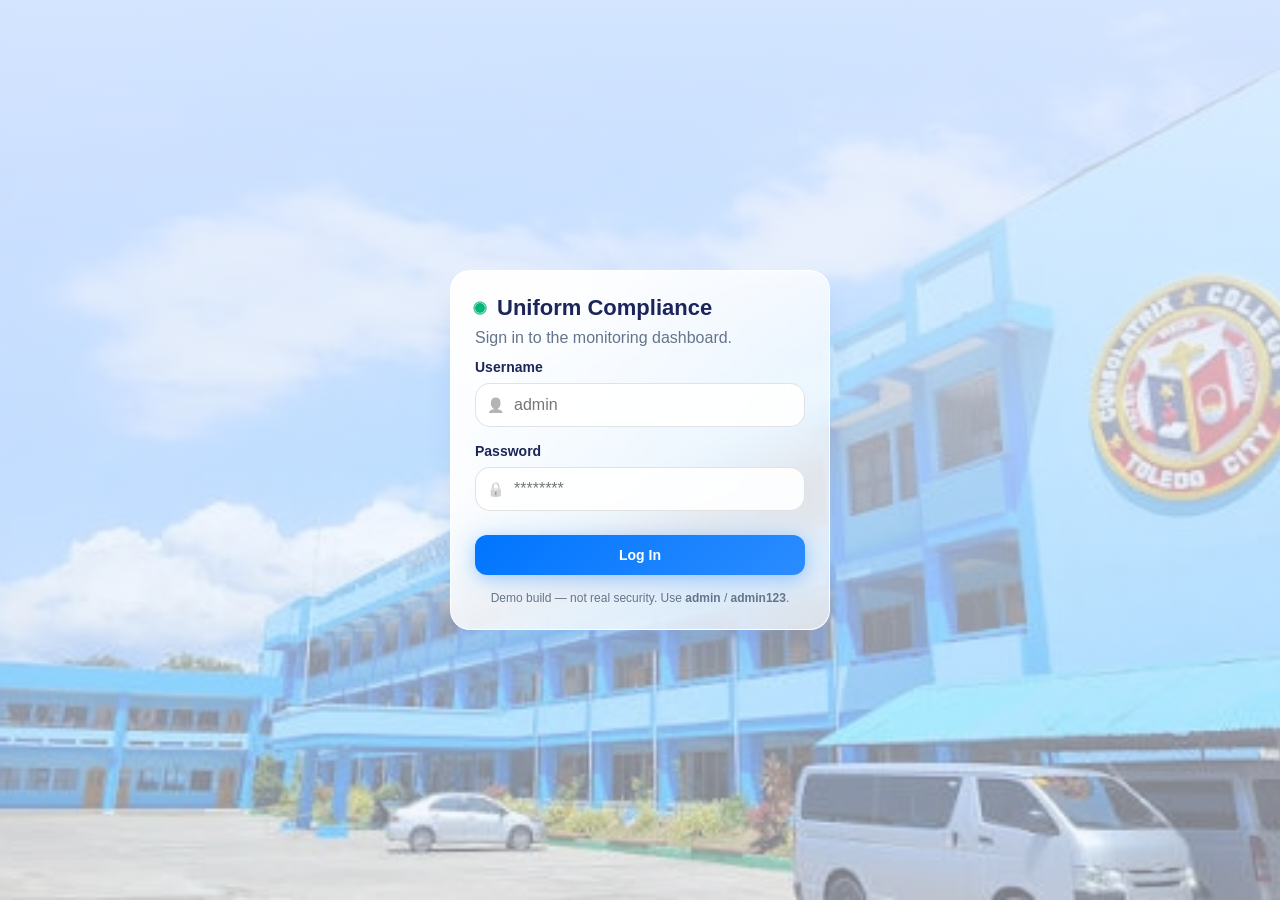
<file: frontend/index.html>
<!DOCTYPE html>
<html lang="en">
<head>
  <meta charset="UTF-8" />
  <meta http-equiv="refresh" content="0; url=pages/login.html" />
  <title>Uniform Compliance Monitoring System</title>
</head>
<body>
  <!--
    Phase 1: redirects to the login page. requireAuth() on every protected
    page will forward already-logged-in users straight past login.html to
    the dashboard, so this is safe for both fresh and returning visitors.
  -->
  <p>Redirecting to <a href="pages/login.html">the login page</a>&hellip;</p>
</body>
</html>
</file>
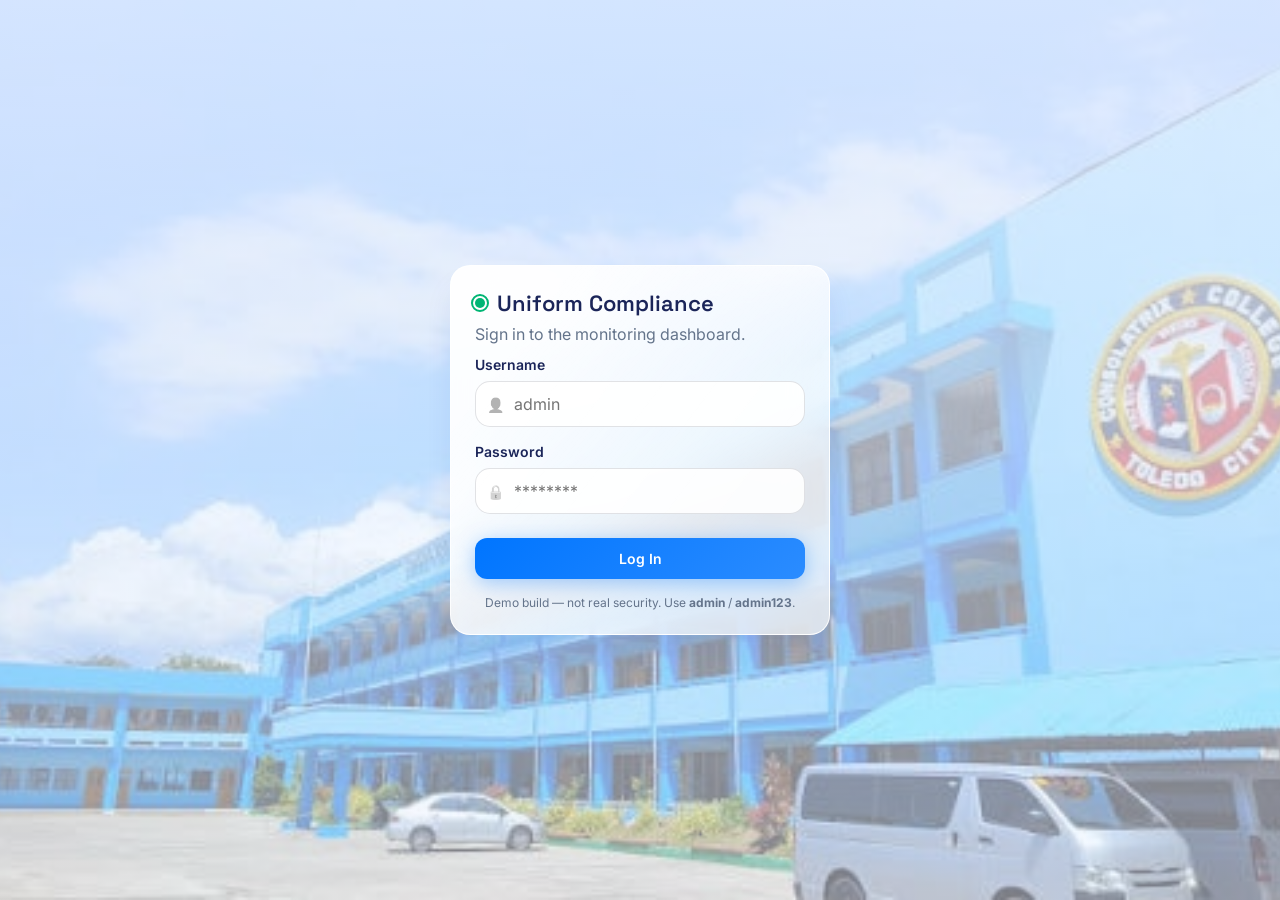
<file: frontend/pages/dashboard.html>
<!DOCTYPE html>
<html lang="en">
<head>
  <meta charset="UTF-8" />
  <meta name="viewport" content="width=device-width, initial-scale=1.0" />
  <title>Dashboard · Uniform Compliance</title>
  <link rel="stylesheet" href="../css/global.css" />
  <link rel="stylesheet" href="../css/components.css" />
  <link rel="stylesheet" href="../css/pages/dashboard.css" />
  <script src="../js/auth.js"></script>
  <script src="../js/settings.js"></script>
  <script src="../js/config.js"></script>
  <script>requireAuth();</script>
  <script src="../js/boot.js"></script>
  <script src="../js/components/sidebar.js"></script>
  <script src="../js/components/header.js"></script>
</head>
<body>
  <div class="app-shell">
    <div id="sidebar"></div>
    <div class="app-main">
      <div id="header"></div>
      <script>renderSidebar('dashboard'); renderHeader('Dashboard');</script>
      <main class="app-content dashboard-fit">

        <div class="card dashboard-monitoring-banner">
          <span class="dashboard-monitoring-dot" id="dashboard-monitoring-dot"></span>
          <span id="dashboard-monitoring-text">Checking monitoring status&hellip;</span>
          <a class="btn btn-secondary btn-sm dashboard-monitoring-link" href="monitoring.html">
            Live Monitoring &rarr;
          </a>
        </div>

        <!-- Hero row: decorative looping hologram video (left) with the four KPI
             cards stacked in one column on its right. -->
        <section class="dashboard-hero">
          <!-- Decorative only: no controls, muted, auto-resumes if anything pauses it
               (see initHeroVideo() in js/pages/dashboard.js). -->
          <div class="card dashboard-hero-video" id="dashboard-hero-frame" aria-hidden="true">
            <video
              id="dashboard-hero-video"
              class="dashboard-hero-video-el"
              src="../assets/video/uniform-hologram.mp4"
              poster="../assets/images/uniform-hologram-poster.jpg"
              autoplay
              muted
              loop
              playsinline
              preload="auto"
              disablepictureinpicture
              disableremoteplayback
              tabindex="-1"
            ></video>
          </div>

          <div class="dashboard-summary-cards" id="dashboard-summary-cards"></div>
        </section>

        <!-- Bottom row: compliance donut | bar chart placeholder | recent activity.
             On desktop the whole dashboard is sized to fit one screen (see the
             "fit" block in css/pages/dashboard.css). -->
        <div class="dashboard-grid">
          <div class="card dashboard-chart-card">
            <h2>Compliance Overview</h2>
            <div class="dashboard-chart-row">
              <div class="dashboard-donut" id="dashboard-donut">
                <div class="dashboard-donut-center" id="dashboard-donut-center"></div>
              </div>
              <div class="dashboard-donut-legend" id="dashboard-donut-legend"></div>
            </div>
          </div>

          <div class="card dashboard-bar-card">
            <h2>Detections by Status</h2>
            <div class="bar-chart" id="dashboard-bar-chart" role="img" aria-label="Bar chart of detections by status"></div>
          </div>

          <div class="card dashboard-activity-card">
            <div class="dashboard-activity-header">
              <h2>Recent Activity</h2>
              <a href="detections.html">View all &rarr;</a>
            </div>
            <div id="dashboard-activity-table-wrap">
              <table class="data-table">
                <thead>
                  <tr>
                    <th>Detected</th>
                    <th class="col-center">Time</th>
                    <th class="col-center">Status</th>
                    <th class="col-center">Confidence</th>
                  </tr>
                </thead>
                <tbody id="dashboard-recent-body"></tbody>
              </table>
            </div>
          </div>
        </div>

      </main>
    </div>
  </div>

  <script src="../js/data/mock-data.js"></script>
  <script src="../js/components/stat-card.js"></script>
  <script src="../js/components/modal.js"></script>
  <script src="../js/app.js"></script>
  <script src="../js/monitoring-engine.js"></script>
  <script src="../js/live-api.js"></script>
  <script src="../js/pages/dashboard.js"></script>
</body>
</html>
</file>
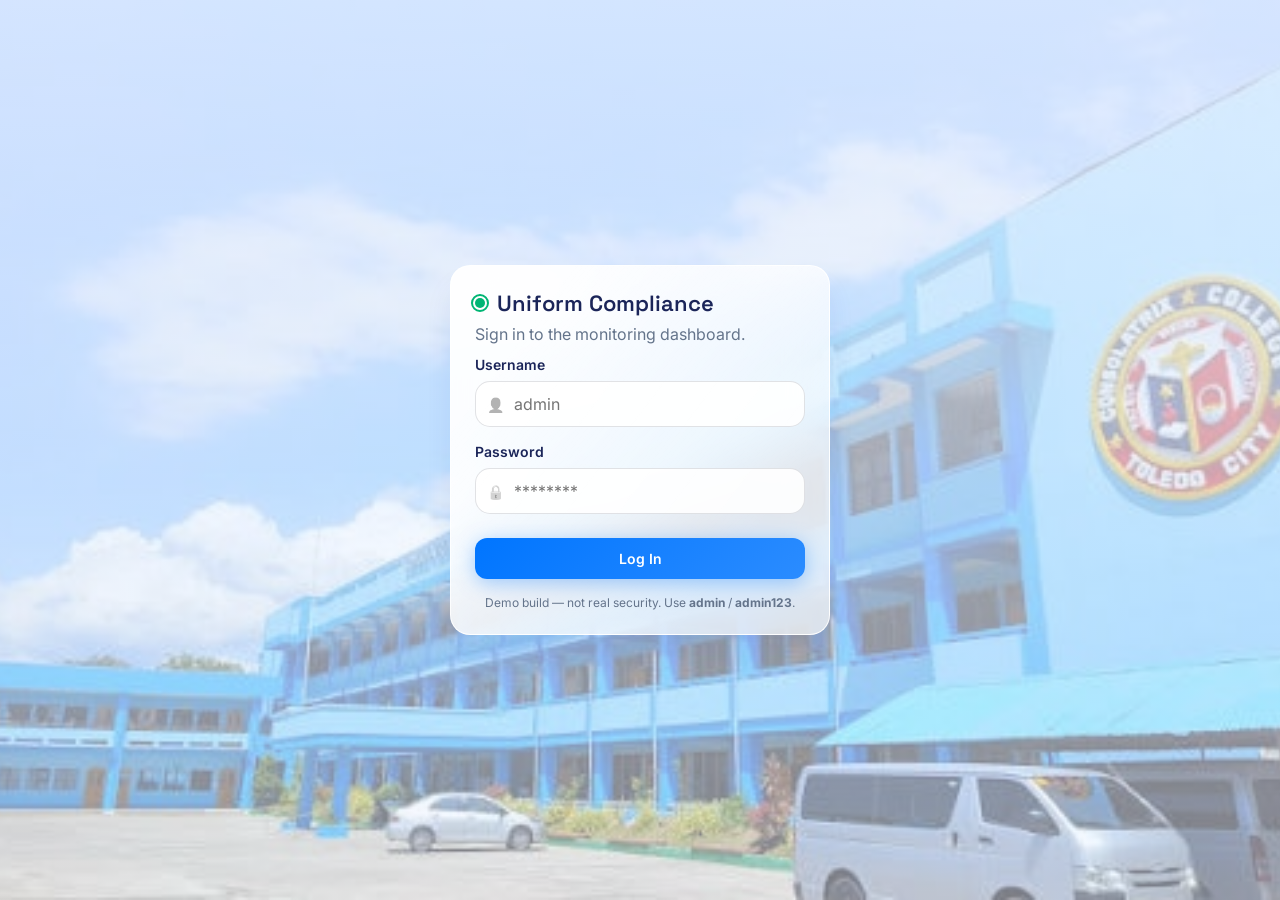
<file: frontend/pages/detections.html>
<!DOCTYPE html>
<html lang="en">
<head>
  <meta charset="UTF-8" />
  <meta name="viewport" content="width=device-width, initial-scale=1.0" />
  <title>Detections · Uniform Compliance</title>
  <link rel="stylesheet" href="../css/global.css" />
  <link rel="stylesheet" href="../css/components.css" />
  <link rel="stylesheet" href="../css/pages/detections.css" />
  <script src="../js/auth.js"></script>
  <script src="../js/settings.js"></script>
  <script src="../js/config.js"></script>
  <script>requireAuth();</script>
  <script src="../js/boot.js"></script>
  <script src="../js/components/sidebar.js"></script>
  <script src="../js/components/header.js"></script>
</head>
<body>
  <div class="app-shell">
    <div id="sidebar"></div>
    <div class="app-main">
      <div id="header"></div>
      <script>renderSidebar('detections'); renderHeader('Detections');</script>
      <main class="app-content">

        <div class="review-banner" id="review-banner" hidden>
          <span id="review-banner-text"></span>
          <button type="button" class="btn btn-primary btn-sm" id="review-banner-btn">Review now</button>
        </div>

        <div class="detections-toolbar">
          <input
            type="text"
            id="detections-search"
            class="input"
            placeholder="Search by detection ID or student label…"
          />
          <select id="detections-status-filter" class="select">
            <option value="all">All Statuses</option>
            <option value="compliant">Compliant</option>
            <option value="violation">Violation</option>
            <option value="pending">Pending Review</option>
          </select>
          <select id="detections-sort" class="select">
            <option value="newest">Newest First</option>
            <option value="oldest">Oldest First</option>
          </select>
        </div>

        <p class="detections-count" id="detections-count"></p>

        <div class="card" id="detections-table-wrap">
          <table class="data-table detections-table">
            <colgroup>
              <col style="width: 22%" />
              <col style="width: 15%" />
              <col style="width: 23%" />
              <col style="width: 16%" />
              <col style="width: 12%" />
              <col style="width: 12%" />
            </colgroup>
            <thead>
              <tr>
                <th>ID</th>
                <th>Detected</th>
                <th class="col-center">Date &amp; Time</th>
                <th class="col-center">Status</th>
                <th class="col-center">Confidence</th>
                <th class="col-center"></th>
              </tr>
            </thead>
            <tbody id="detections-table-body"></tbody>
          </table>
          <nav class="pagination" id="detections-pagination" aria-label="Detections pages" hidden></nav>
        </div>

        <div class="card placeholder-block" id="detections-empty" hidden>
          No detections match your search or filters. Try adjusting them.
        </div>

      </main>
    </div>
  </div>

  <script src="../js/data/mock-data.js"></script>
  <script src="../js/components/stat-card.js"></script>
  <script src="../js/components/modal.js"></script>
  <script src="../js/components/pagination.js"></script>
  <script src="../js/app.js"></script>
  <script src="../js/monitoring-engine.js"></script>
  <script src="../js/live-api.js"></script>
  <script src="../js/pages/detections.js"></script>
</body>
</html>
</file>
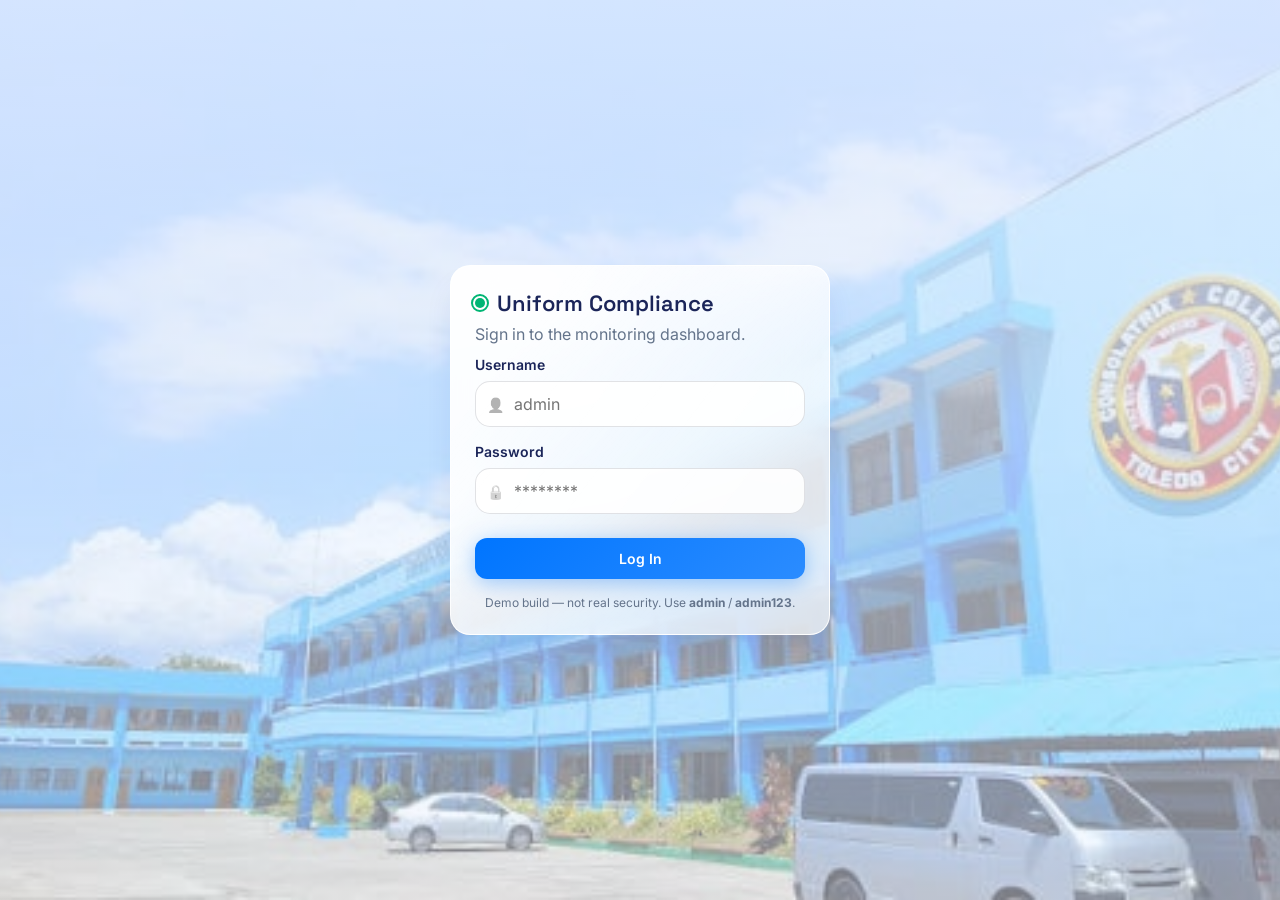
<file: frontend/pages/login.html>
<!DOCTYPE html>
<html lang="en">

<head>
  <meta charset="UTF-8" />
  <meta name="viewport" content="width=device-width, initial-scale=1.0" />
  <title>Login · Uniform Compliance</title>
  <link rel="stylesheet" href="../css/global.css" />
  <link rel="stylesheet" href="../css/components.css" />
  <link rel="stylesheet" href="../css/pages/login.css" />
  <script src="../js/auth.js"></script>
  <script>
    // If a demo session is already active, skip the form entirely.
    // Runs synchronously in <head> so there's no flash of the login form.
    if (isLoggedIn()) {
      window.location.href = 'dashboard.html';
    }
  </script>
</head>

<body>
  <main class="login-page">
    <div class="card login-card">
      <div class="login-brand">
        <span class="sidebar-brand-mark"></span>
        <h1>Uniform Compliance</h1>
      </div>
      <p>Sign in to the monitoring dashboard.</p>

      <p id="loginError" class="form-error" hidden></p>

      <form id="loginForm" novalidate>
        <div class="form-group">
          <label for="username">Username</label>
          <div class="input-icon-wrap">
            <span class="input-icon">&#128100;</span>
            <input type="text" id="username" name="username" autocomplete="username" placeholder="admin" />
          </div>
        </div>

        <div class="form-group">
          <label for="password">Password</label>
          <div class="input-icon-wrap">
            <span class="input-icon">&#128274;</span>
            <input type="password" id="password" name="password" autocomplete="current-password"
              placeholder="********" />
            <button type="button" class="password-toggle" id="passwordToggle" aria-label="Show password">
              <svg id="eyeOpen" viewBox="0 0 24 24" fill="none" stroke="currentColor" stroke-width="1.8"
                stroke-linecap="round" stroke-linejoin="round">
                <path d="M1 12s4-7 11-7 11 7 11 7-4 7-11 7S1 12 1 12z"></path>
                <circle cx="12" cy="12" r="3"></circle>
              </svg>
              <svg id="eyeOff" viewBox="0 0 24 24" fill="none" stroke="currentColor" stroke-width="1.8"
                stroke-linecap="round" stroke-linejoin="round">
                <path d="M17.94 17.94A10.94 10.94 0 0 1 12 19C5 19 1 12 1 12a18.5 18.5 0 0 1 5.06-5.94"></path>
                <path d="M9.9 4.24A9.12 9.12 0 0 1 12 5c7 0 11 7 11 7a18.5 18.5 0 0 1-2.16 3.19"></path>
                <line x1="1" y1="1" x2="23" y2="23"></line>
              </svg>
            </button>
          </div>
        </div>

        <button type="submit" class="btn btn-primary login-submit">Log In</button>
      </form>

      <p class="form-hint login-demo-note">
        Demo build — not real security. Use <strong>admin</strong> /
        <strong>admin123</strong>.
      </p>
    </div>
  </main>

  <script src="../js/pages/login.js"></script>
</body>

</html>
</file>
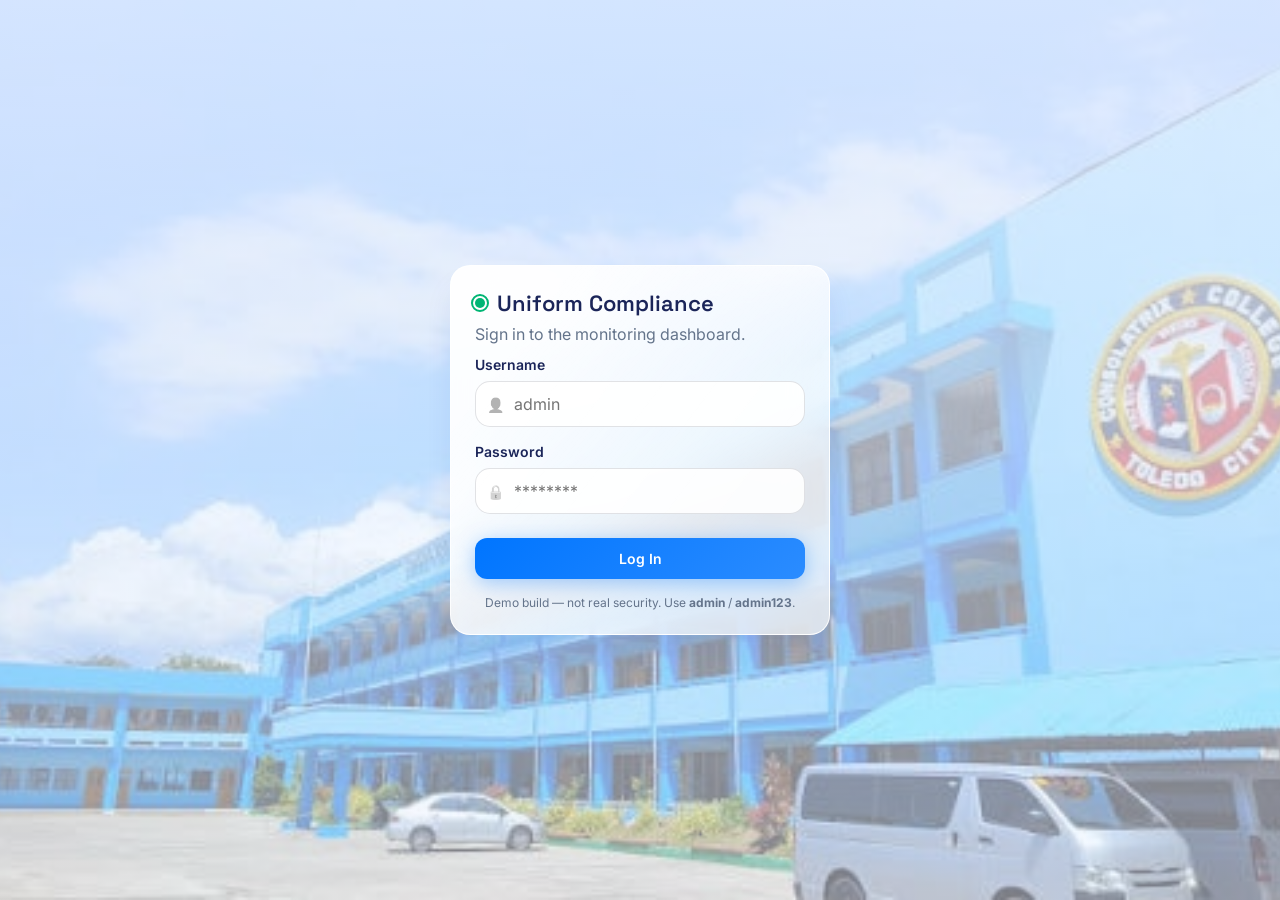
<file: frontend/pages/monitoring.html>
<!DOCTYPE html>
<html lang="en">
<head>
  <meta charset="UTF-8" />
  <meta name="viewport" content="width=device-width, initial-scale=1.0" />
  <title>Live Monitoring · Uniform Compliance</title>
  <link rel="stylesheet" href="../css/global.css" />
  <link rel="stylesheet" href="../css/components.css" />
  <link rel="stylesheet" href="../css/pages/monitoring.css?v=6" />
  <script src="../js/auth.js"></script>
  <script src="../js/settings.js"></script>
  <script src="../js/config.js"></script>
  <script>requireAuth();</script>
  <script src="../js/boot.js"></script>
  <script src="../js/components/sidebar.js"></script>
  <script src="../js/components/header.js"></script>
</head>
<body>
  <div class="app-shell">
    <div id="sidebar"></div>
    <div class="app-main">
      <div id="header"></div>
      <script>renderSidebar('monitoring'); renderHeader('Live Monitoring');</script>
      <main class="app-content monitoring-fit">
        <div class="monitoring-layout">

          <!-- Main focus: the camera feed. On large screens it fills the whole
               left side (see the "fit" block in css/pages/monitoring.css). -->
          <section class="card monitoring-feed-card">
            <!-- #monitoring-feed is the element that goes full screen, so
                 everything that must stay visible in full screen (status chips,
                 controls, detection popups) lives INSIDE it. -->
            <div class="monitoring-feed" id="monitoring-feed">
              <video id="monitoring-video" class="monitoring-video" autoplay playsinline muted hidden></video>
              <!-- LIVE mode: annotated MJPEG stream from the backend (not mirrored, so text and labels read correctly). -->
              <img id="monitoring-live-feed" class="monitoring-video" style="transform:none" alt="Live camera feed" hidden />

              <div class="monitoring-feed-topleft">
                <span class="monitoring-feed-dot" id="monitoring-feed-dot"></span>
                <span id="monitoring-feed-status-text">IDLE</span>
              </div>

              <div class="monitoring-feed-topright">
                <span id="monitoring-feed-datetime"></span>
                <span id="monitoring-feed-camera-label" class="monitoring-feed-camera-label" hidden>
                  Main Gate Camera Feed
                </span>
              </div>

              <div class="monitoring-feed-placeholder" id="monitoring-feed-placeholder">
                <span class="monitoring-feed-icon">&#128247;</span>
                <span id="monitoring-feed-placeholder-text">Main Gate Camera Feed (simulated — no video)</span>
              </div>
              <div class="monitoring-scanline" aria-hidden="true"></div>

              <!-- Detection popups: only shown while in full screen and monitoring
                   is running (see showDetectionPopup() in js/pages/monitoring.js). -->
              <div class="monitoring-popups" id="monitoring-popups" aria-live="polite"></div>

              <!-- Corner "expand" button (page view). -->
              <button type="button" class="monitoring-fs-corner js-fullscreen-toggle"
                      aria-label="Enter full screen" title="Full screen (F)">
                <svg viewBox="0 0 24 24" width="18" height="18" fill="none" stroke="currentColor" stroke-width="2" stroke-linecap="round" stroke-linejoin="round" aria-hidden="true"><path d="M8 3H5a2 2 0 0 0-2 2v3m18 0V5a2 2 0 0 0-2-2h-3m0 18h3a2 2 0 0 0 2-2v-3M3 16v3a2 2 0 0 0 2 2h3"/></svg>
              </button>

              <!-- Control bar (full screen only; fades out when the mouse is idle). -->
              <div class="monitoring-fs-bar">
                <button type="button" class="btn btn-secondary js-check-uniform" hidden>Check uniform</button>
                <button type="button" class="btn btn-primary js-monitoring-toggle">Start Monitoring</button>
                <button type="button" class="btn btn-secondary js-fullscreen-toggle">
                  <svg viewBox="0 0 24 24" width="16" height="16" fill="none" stroke="currentColor" stroke-width="2" stroke-linecap="round" stroke-linejoin="round" aria-hidden="true"><path d="M8 3v3a2 2 0 0 1-2 2H3m18 0h-3a2 2 0 0 1-2-2V3m0 18v-3a2 2 0 0 1 2-2h3M3 16h3a2 2 0 0 1 2 2v3"/></svg>
                  Exit Full Screen
                </button>
              </div>
            </div>

            <div class="monitoring-controls">
              <div class="monitoring-status" id="monitoring-status">
                <span class="monitoring-status-dot" id="monitoring-status-dot"></span>
                <span id="monitoring-status-text">Idle</span>
              </div>
              <div class="monitoring-controls-actions">
                <button type="button" class="btn btn-secondary js-check-uniform" id="monitoring-check-btn" hidden>Check uniform</button>
                <button type="button" class="btn btn-secondary js-fullscreen-toggle" id="monitoring-fullscreen-btn">
                  <svg viewBox="0 0 24 24" width="16" height="16" fill="none" stroke="currentColor" stroke-width="2" stroke-linecap="round" stroke-linejoin="round" aria-hidden="true"><path d="M8 3H5a2 2 0 0 0-2 2v3m18 0V5a2 2 0 0 0-2-2h-3m0 18h3a2 2 0 0 0 2-2v-3M3 16v3a2 2 0 0 0 2 2h3"/></svg>
                  Full Screen
                </button>
                <button type="button" class="btn btn-primary js-monitoring-toggle" id="monitoring-toggle">
                  Start Monitoring
                </button>
              </div>
            </div>
          </section>

          <!-- Everything else, stacked in a column beside the feed. (On small
               screens this wrapper dissolves — display: contents — and the cards
               go back to the original stacked layout.) -->
          <div class="monitoring-side">
            <section class="card monitoring-today-card">
              <div class="monitoring-today-stat">
                <span class="monitoring-today-value" id="today-status-value">Idle</span>
                <span class="monitoring-today-label">Current Status</span>
              </div>
              <div class="monitoring-today-stat">
                <span class="monitoring-today-value" id="today-total-value">0</span>
                <span class="monitoring-today-label">Today's Detections</span>
              </div>
              <div class="monitoring-today-stat">
                <span class="monitoring-today-value monitoring-today-value--compliant" id="today-compliant-value">0</span>
                <span class="monitoring-today-label">Compliant</span>
              </div>
              <div class="monitoring-today-stat">
                <span class="monitoring-today-value monitoring-today-value--violation" id="today-violation-value">0</span>
                <span class="monitoring-today-label">Non-Compliant</span>
              </div>
            </section>

            <section class="card monitoring-result-card">
              <h2>Latest Detection</h2>
              <div id="monitoring-result-content">
                <div class="placeholder-block">
                  No detections yet. Click "Start Monitoring" to simulate the
                  camera picking up students at the Main Gate.
                </div>
              </div>
            </section>

            <section class="card monitoring-recent-card">
              <h2>Recent Detections</h2>
              <div class="monitoring-recent-wrap">
                <ul class="monitoring-recent-list" id="monitoring-recent-list"></ul>
              </div>
            </section>
          </div>

        </div>
      </main>
    </div>
  </div>

  <script src="../js/data/mock-data.js"></script>
  <script src="../js/components/stat-card.js"></script>
  <script src="../js/components/modal.js"></script>
  <script src="../js/app.js"></script>
  <script src="../js/monitoring-engine.js"></script>
  <script src="../js/live-api.js"></script>
  <script src="../js/pages/monitoring.js?"></script>
</body>
</html>
</file>
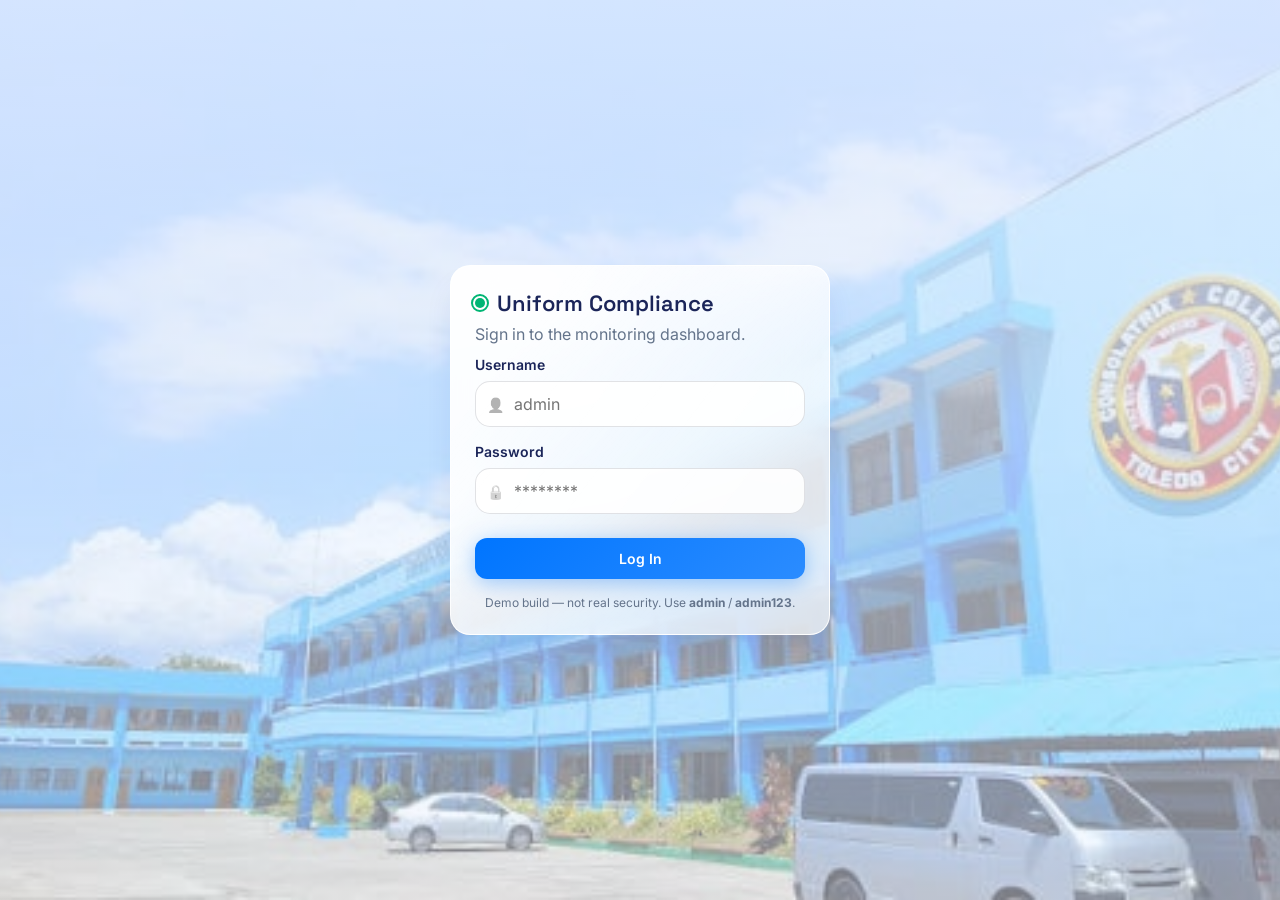
<file: frontend/pages/reports.html>
<!DOCTYPE html>
<html lang="en">
<head>
  <meta charset="UTF-8" />
  <meta name="viewport" content="width=device-width, initial-scale=1.0" />
  <title>Reports · Uniform Compliance</title>
  <link rel="stylesheet" href="../css/global.css" />
  <link rel="stylesheet" href="../css/components.css" />
  <link rel="stylesheet" href="../css/pages/reports.css" />
  <script src="../js/auth.js"></script>
  <script src="../js/settings.js"></script>
  <script src="../js/config.js"></script>
  <script>requireAuth();</script>
  <script src="../js/boot.js"></script>
  <script src="../js/components/sidebar.js"></script>
  <script src="../js/components/header.js"></script>
</head>
<body>
  <div class="app-shell">
    <div id="sidebar"></div>
    <div class="app-main">
      <div id="header"></div>
      <script>renderSidebar('reports'); renderHeader('Reports');</script>
      <main class="app-content reports-fit">

        <div class="print-only print-header">
          <h1>Uniform Compliance Report</h1>
          <p>Consolatrix College of Toledo City Inc. &middot; Main Gate</p>
          <p>Date range: <span id="print-range"></span> &middot; Generated <span id="print-generated"></span></p>
        </div>

        <div class="reports-toolbar">
          <label class="reports-filter-label" for="reports-date-filter">Date range</label>
          <select id="reports-date-filter" class="select">
            <option value="all">All Dates</option>
          </select>
          <div class="reports-export">
            <button type="button" class="btn btn-secondary" id="export-print-btn">Print / PDF</button>
            <button type="button" class="btn btn-primary" id="export-csv-btn">Export CSV</button>
          </div>
        </div>

        <div class="stats-grid" id="reports-stats"></div>

        <div class="reports-grid">
          <div class="card reports-chart-card">
            <h2>Compliance Overview</h2>
            <p class="form-hint" id="reports-overview-subtitle"></p>
            <div class="reports-chart-row">
              <div class="reports-donut" id="reports-donut">
                <div class="reports-donut-center" id="reports-donut-center"></div>
              </div>
              <div class="reports-donut-legend" id="reports-donut-legend"></div>
            </div>
          </div>

          <div class="card reports-summary-card">
            <h2>Summary Report</h2>
            <p id="reports-summary-text"></p>
            <ul class="reports-insights" id="reports-insights"></ul>
          </div>

          <div class="card reports-bar-card">
            <h2>Detections by Status</h2>
            <p class="form-hint" id="reports-bar-subtitle"></p>
            <div class="reports-bar-chart" id="reports-bar-chart" role="img" aria-label="Bar chart of detections by status"></div>
          </div>

          <div class="card reports-trend-card">
            <h2>Detections by Date</h2>
            <p class="form-hint">
              Every detection recorded at the <span id="reports-trend-camera-label"></span> checkpoint,
              grouped by day — always shows the full session regardless of the date filter above.
            </p>
            <div id="reports-trend-list"></div>
          </div>
        </div>

      </main>
    </div>
  </div>

  <script src="../js/data/mock-data.js"></script>
  <script src="../js/components/stat-card.js"></script>
  <script src="../js/components/modal.js"></script>
  <script src="../js/app.js"></script>
  <script src="../js/monitoring-engine.js"></script>
  <script src="../js/live-api.js"></script>
  <script src="../js/pages/reports.js"></script>
</body>
</html>
</file>
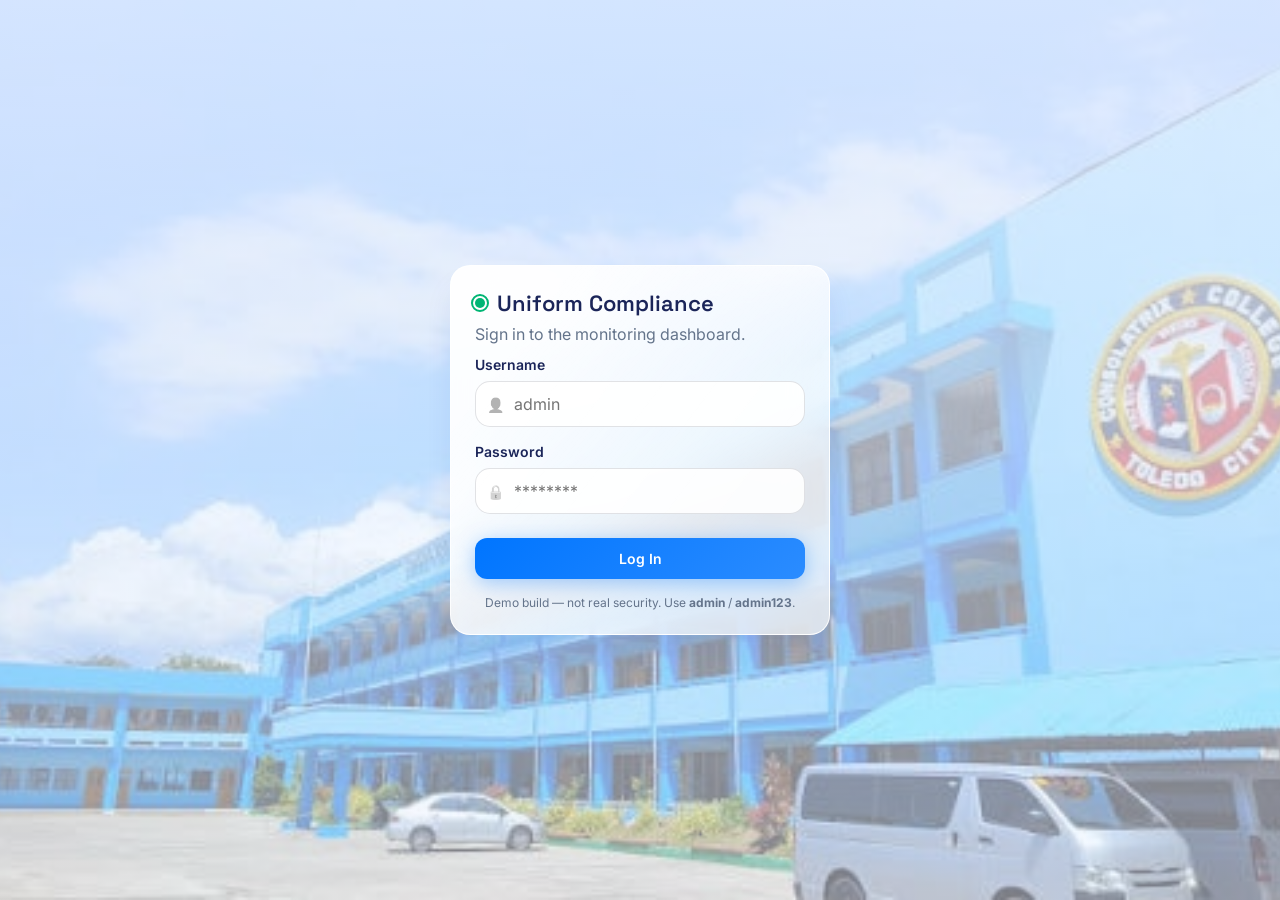
<file: frontend/pages/settings.html>
<!DOCTYPE html>
<html lang="en">
<head>
  <meta charset="UTF-8" />
  <meta name="viewport" content="width=device-width, initial-scale=1.0" />
  <title>Settings · Uniform Compliance</title>
  <link rel="stylesheet" href="../css/global.css" />
  <link rel="stylesheet" href="../css/components.css" />
  <link rel="stylesheet" href="../css/pages/settings.css" />
  <script src="../js/auth.js"></script>
  <script src="../js/settings.js"></script>
  <script src="../js/config.js"></script>
  <script>requireAuth();</script>
  <script src="../js/boot.js"></script>
  <script src="../js/components/sidebar.js"></script>
  <script src="../js/components/header.js"></script>
</head>
<body>
  <div class="app-shell">
    <div id="sidebar"></div>
    <div class="app-main">
      <div id="header"></div>
      <script>renderSidebar('settings'); renderHeader('Settings');</script>
      <main class="app-content">
        <div id="settings-root" class="settings-list"></div>
      </main>
    </div>
  </div>

  <script src="../js/data/mock-data.js"></script>
  <script src="../js/components/stat-card.js"></script>
  <script src="../js/components/modal.js"></script>
  <script src="../js/app.js"></script>
  <script src="../js/monitoring-engine.js"></script>
  <script src="../js/live-api.js"></script>
  <script src="../js/pages/settings.js"></script>
</body>
</html>
</file>
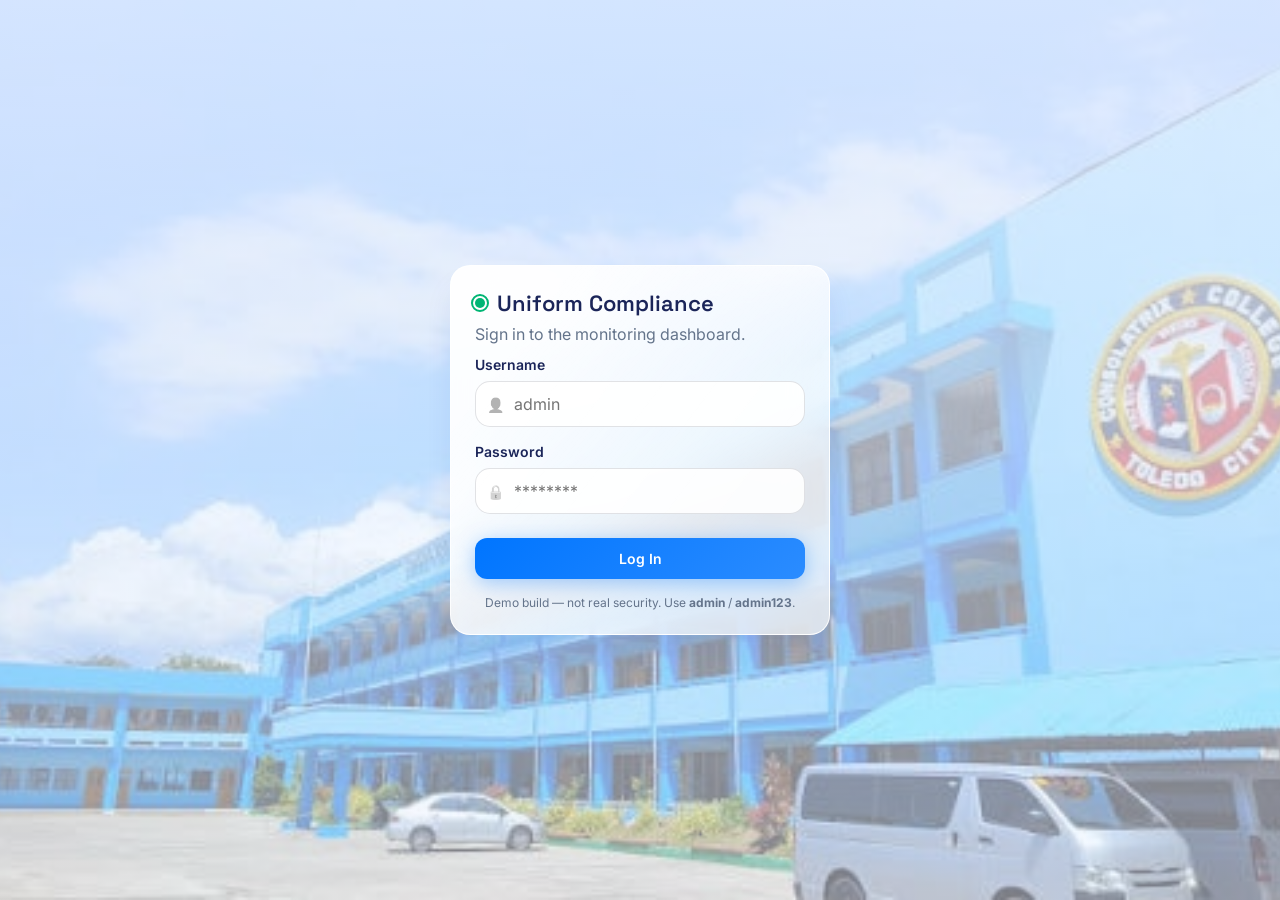
<file: frontend/pages/violations.html>
<!DOCTYPE html>
<html lang="en">
<head>
  <meta charset="UTF-8" />
  <meta name="viewport" content="width=device-width, initial-scale=1.0" />
  <title>Violations · Uniform Compliance</title>
  <link rel="stylesheet" href="../css/global.css" />
  <link rel="stylesheet" href="../css/components.css" />
  <link rel="stylesheet" href="../css/pages/violations.css" />
  <script src="../js/auth.js"></script>
  <script src="../js/settings.js"></script>
  <script src="../js/config.js"></script>
  <script>requireAuth();</script>
  <script src="../js/boot.js"></script>
  <script src="../js/components/sidebar.js"></script>
  <script src="../js/components/header.js"></script>
</head>
<body>
  <div class="app-shell">
    <div id="sidebar"></div>
    <div class="app-main">
      <div id="header"></div>
      <script>renderSidebar('violations'); renderHeader('Violations');</script>
      <main class="app-content violations-fit">

        <div class="stats-grid" id="violations-stats"></div>

        <div class="violations-toolbar">
          <input
            type="text"
            id="violations-search"
            class="input"
            placeholder="Search by detection ID or student label…"
          />
          <select id="violations-date-filter" class="select">
            <option value="all">All Dates</option>
          </select>
          <select id="violations-sort" class="select">
            <option value="newest">Newest First</option>
            <option value="oldest">Oldest First</option>
          </select>
        </div>

        <p class="violations-count" id="violations-count"></p>

        <div class="card" id="violations-table-wrap">
          <table class="data-table violations-table">
            <colgroup>
              <col style="width: 19%" />
              <col style="width: 14%" />
              <col style="width: 25%" />
              <col style="width: 15%" />
              <col style="width: 15%" />
              <col style="width: 12%" />
            </colgroup>
            <thead>
              <tr>
                <th>ID</th>
                <th>Detected</th>
                <th class="col-center">Date &amp; Time</th>
                <th class="col-center">Status</th>
                <th class="col-center">Confidence</th>
                <th class="col-center"></th>
              </tr>
            </thead>
            <tbody id="violations-table-body"></tbody>
          </table>
          <nav class="pagination" id="violations-pagination" aria-label="Violations pages" hidden></nav>
        </div>

        <div class="card placeholder-block" id="violations-empty" hidden>
          No violations match your search or filters. Try adjusting them.
        </div>

        <div class="card violations-summary" id="violations-summary-card">
          <h2>Violations by Date</h2>
          <p class="form-hint">
            A count of violations recorded on each day in the current session,
            most recent first.
          </p>
          <div id="violations-by-date"></div>
        </div>

      </main>
    </div>
  </div>

  <script src="../js/data/mock-data.js"></script>
  <script src="../js/components/stat-card.js"></script>
  <script src="../js/components/modal.js"></script>
  <script src="../js/components/pagination.js"></script>
  <script src="../js/app.js"></script>
  <script src="../js/monitoring-engine.js"></script>
  <script src="../js/live-api.js"></script>
  <script src="../js/pages/violations.js"></script>
</body>
</html>
</file>
<file: frontend/css/global.css>
/* ==========================================================================
   Global design tokens, resets, and app shell layout
   Uniform Compliance Monitoring System — do not duplicate these values
   in page-specific stylesheets. Add new tokens here if you need one.
   ========================================================================== */

@import url('https://fonts.googleapis.com/css2?family=Space+Grotesk:wght@500;600;700&family=Inter:wght@400;500;600;700&display=swap');

:root {
  /* --- Color: approved presentation palette (Section 19 of PROJECT_BRIEF.md) --- */
  --color-primary: #2563EB;        /* Primary Blue */
  --color-primary-light: #DBEAFE;  /* Light Blue */
  --color-success: #22C55E;        /* Success Green — Compliant */
  --color-success-bg: #DCFCE7;     /* Light Green */
  --color-danger: #EF4444;         /* Danger Red — Violation */
  --color-danger-bg: #FEE2E2;      /* Light Red */
  --color-dark: #1F2937;           /* Dark Gray — sidebar, primary text */
  --color-text-muted: #6B7280;     /* Gray */
  --color-bg: #F3F4F6;             /* Light Gray — page background */
  --color-surface: #FFFFFF;        /* White */

  /* --- Minimal necessary extensions ---
     Not in the official 10-color list, but needed for interactive states
     (hover/focus shades) and a third "pending" status. Kept within the
     same Tailwind family as the approved colors (blue-600, green-500,
     red-500 are Tailwind's exact values) so nothing feels like a foreign
     visual language bolted on. */
  --color-primary-hover: #1D4ED8;  /* blue-700 — button/link hover */
  --color-dark-hover: #374151;     /* gray-700 — sidebar link hover, camera feed gradient */
  --color-border: #E5E7EB;         /* gray-200 — card/table borders */
  --color-warning: #F59E0B;        /* amber-500 — "pending" status only */
  --color-warning-bg: #FEF3C7;     /* amber-100 */

  --color-text: #1F2937;
  --color-text-inverse: #FFFFFF;

  /* --- Typography --- */
  --font-display: 'Space Grotesk', 'Segoe UI', sans-serif;
  --font-body: 'Inter', 'Segoe UI', sans-serif;

  --text-xs: 0.75rem;
  --text-sm: 0.875rem;
  --text-base: 1rem;
  --text-lg: 1.125rem;
  --text-xl: 1.375rem;
  --text-2xl: 1.75rem;

  /* --- Spacing scale --- */
  --space-1: 4px;
  --space-2: 8px;
  --space-3: 12px;
  --space-4: 16px;
  --space-5: 24px;
  --space-6: 32px;
  --space-7: 48px;

  /* --- Layout --- */
  --sidebar-width: 240px;
  --header-height: 52px;
  --radius-sm: 6px;
  --radius-md: 10px;
  --radius-lg: 16px;
  --shadow-sm: 0 1px 2px rgba(31, 41, 55, 0.06);
  --shadow-md: 0 4px 16px rgba(31, 41, 55, 0.08);

  --transition-fast: 120ms ease;
  --transition-base: 200ms ease;
}

/* --- Reset --- */
*,
*::before,
*::after {
  box-sizing: border-box;
}

html, body {
  height: 100%;
}

body {
  margin: 0;
  font-family: var(--font-body);
  font-size: var(--text-base);
  color: var(--color-text);
  background: var(--color-bg);
  -webkit-font-smoothing: antialiased;
}

h1, h2, h3, h4 {
  font-family: var(--font-display);
  font-weight: 600;
  margin: 0 0 var(--space-3);
  line-height: 1.2;
}

h1 { font-size: var(--text-2xl); }
h2 { font-size: var(--text-xl); }
h3 { font-size: var(--text-lg); }

p { margin: 0 0 var(--space-3); color: var(--color-text-muted); }

a {
  color: inherit;
  text-decoration: none;
}

ul { list-style: none; margin: 0; padding: 0; }

button, input, select {
  font-family: inherit;
  font-size: inherit;
}

img { max-width: 100%; display: block; }

/* Visible keyboard focus everywhere — do not remove */
:focus-visible {
  outline: 2px solid var(--color-primary);
  outline-offset: 2px;
}

/* --- App shell layout ---
   Every page/*.html should use this markup skeleton:
   <div class="app-shell">
     <div id="sidebar"></div>          (filled by js/components/sidebar.js)
     <div class="app-main">
       <div id="header"></div>         (filled by js/components/header.js)
       <main class="app-content"> ... page content ... </main>
     </div>
   </div>
*/
.app-shell {
  display: flex;
  min-height: 100vh;
}

.app-main {
  flex: 1;
  display: flex;
  flex-direction: column;
  min-width: 0; /* prevents flex children from overflowing on narrow content */
}

.app-content {
  flex: 1;
  /* Short top padding: the header already provides breathing room, and the two
     stacked used to leave a big empty band above every page's content. */
  padding: var(--space-4) var(--space-6) var(--space-6);
}

@media (max-width: 768px) {
  .app-content {
    padding: var(--space-4);
  }
}

/* While js/boot.js is waiting for the page's scripts to fill in its content,
   keep the content area invisible (but still laid out, so nothing shifts).
   The sidebar and header stay visible the whole time. */
html.is-booting .app-content {
  visibility: hidden;
}

@media (prefers-reduced-motion: reduce) {
  * {
    animation-duration: 0.001ms !important;
    transition-duration: 0.001ms !important;
  }
}

:root[data-theme='dark'] {
  --color-primary-light: rgba(37, 99, 235, 0.18);
  --color-success-bg: rgba(34, 197, 94, 0.16);
  --color-danger-bg: rgba(239, 68, 68, 0.18);
  --color-warning-bg: rgba(245, 158, 11, 0.18);

  --color-dark: #0B1220;
  --color-dark-hover: #1F2937;
  --color-border: #303B4C;

  --color-bg: #111827;
  --color-surface: #1A2332;

  --color-text: #F3F4F6;
  --color-text-muted: #9CA3AF;
  --color-text-inverse: #FFFFFF;

  --shadow-sm: 0 1px 2px rgba(0, 0, 0, 0.35);
  --shadow-md: 0 4px 16px rgba(0, 0, 0, 0.45);
}

/* --- Density override (Settings — Phase 7: Compact View) ---
   Tightens the shared spacing scale that cards, tables, and the app
   shell all read from, rather than duplicating a compact variant of
   every component. */
:root[data-density='compact'] {
  --space-3: 8px;
  --space-4: 12px;
  --space-5: 16px;
  --space-6: 20px;
  --header-height: 48px;
}

/* ==========================================================================
   Dark mode — "Vision UI" skin
   Applies ONLY when Settings → Dark Mode is on (<html data-theme="dark">).
   Deep-navy canvas with a blue glow, glassy gradient cards, soft glowing
   blue accents and rounded corners. Light mode is untouched.
   Everything is driven by the tokens below, so new pages pick it up
   automatically.
   ========================================================================== */
:root[data-theme='dark'] {
  color-scheme: dark; /* dark native scrollbars, select menus, date pickers */

  --color-primary: #0075FF;
  --color-primary-hover: #2B8CFF;
  --color-primary-light: rgba(0, 117, 255, 0.2);
  --color-success: #01B574;
  --color-success-bg: rgba(1, 181, 116, 0.16);
  --color-danger: #F5474B;
  --color-danger-bg: rgba(245, 71, 75, 0.16);
  --color-warning: #FFB547;
  --color-warning-bg: rgba(255, 181, 71, 0.16);

  --color-bg: #060B28;
  --color-surface: #0F1535;
  --color-dark: #0A0F2C;
  --color-dark-hover: #1A1F37;
  --color-border: rgba(255, 255, 255, 0.12);

  --color-text: #FFFFFF;
  --color-text-muted: #A0AEC0;

  --radius-sm: 12px;
  --radius-md: 20px;
  --radius-lg: 24px;
  --shadow-sm: 0 2px 6px rgba(0, 0, 0, 0.35);
  --shadow-md: 0 20px 27px rgba(0, 0, 0, 0.4);
}

/* --- Canvas: navy with blue glow --- */
:root[data-theme='dark'] body {
  background:
    radial-gradient(1100px 620px at 88% -8%, rgba(0, 117, 255, 0.38), transparent 62%),
    radial-gradient(900px 520px at -5% 108%, rgba(33, 212, 253, 0.12), transparent 60%),
    #060B28;
  background-attachment: fixed;
}

/* --- Glass cards --- */
:root[data-theme='dark'] .card {
  background: linear-gradient(127deg, rgba(10, 16, 52, 0.94) 19%, rgba(10, 14, 35, 0.55) 77%);
  border: 1px solid rgba(255, 255, 255, 0.1);
  backdrop-filter: blur(20px);
  -webkit-backdrop-filter: blur(20px);
  box-shadow: 0 20px 27px rgba(0, 0, 0, 0.25);
}

:root[data-theme='dark'] .stat-card-value {
  text-shadow: 0 0 18px rgba(255, 255, 255, 0.12);
}

/* --- Sidebar: glass panel, icon tiles, glowing active item --- */
:root[data-theme='dark'] .sidebar {
  background: linear-gradient(111deg, rgba(6, 11, 40, 0.94) 0%, rgba(10, 14, 35, 0.6) 100%);
  backdrop-filter: blur(20px);
  -webkit-backdrop-filter: blur(20px);
  border-right: 1px solid rgba(255, 255, 255, 0.08);
}
:root[data-theme='dark'] .sidebar-brand {
  border-bottom: 1px solid rgba(255, 255, 255, 0.08);
  margin-bottom: var(--space-4);
  padding-bottom: var(--space-4);
}
:root[data-theme='dark'] .sidebar-link {
  color: #A0AEC0;
  font-weight: 500;
  border-radius: 15px;
}
:root[data-theme='dark'] .sidebar-link-icon {
  width: 30px;
  height: 30px;
  border-radius: 12px;
  background: #0F1535;
  color: var(--color-primary);
}
:root[data-theme='dark'] .sidebar-link:hover {
  background: rgba(255, 255, 255, 0.05);
  color: #FFFFFF;
}
:root[data-theme='dark'] .sidebar-link:hover .sidebar-link-icon {
  color: var(--color-primary);
}
:root[data-theme='dark'] .sidebar-link.is-active {
  background: #1A1F37;
  color: #FFFFFF;
  box-shadow: 0 7px 23px rgba(0, 0, 0, 0.35);
}
:root[data-theme='dark'] .sidebar-link.is-active .sidebar-link-icon {
  background: var(--color-primary);
  color: #FFFFFF;
  box-shadow: 0 0 14px rgba(0, 117, 255, 0.6);
}

/* --- Header: transparent, floats on the canvas --- */
:root[data-theme='dark'] .header {
  background: transparent;
  border-bottom: none;
}
:root[data-theme='dark'] .header-user-avatar {
  background: linear-gradient(135deg, #0075FF, #21D4FD);
  box-shadow: 0 0 14px rgba(0, 117, 255, 0.5);
}

/* --- Buttons --- */
:root[data-theme='dark'] .btn-primary {
  background: linear-gradient(135deg, #0075FF 0%, #2B8CFF 100%);
  box-shadow: 0 4px 20px rgba(0, 117, 255, 0.4);
}
:root[data-theme='dark'] .btn-primary:hover {
  background: linear-gradient(135deg, #2B8CFF 0%, #4DA0FF 100%);
}
:root[data-theme='dark'] .btn-secondary {
  background: rgba(255, 255, 255, 0.04);
  border-color: rgba(255, 255, 255, 0.18);
}
:root[data-theme='dark'] .btn-secondary:hover {
  background: rgba(255, 255, 255, 0.1);
}
:root[data-theme='dark'] .pagination-btn.is-active {
  box-shadow: 0 0 14px rgba(0, 117, 255, 0.5);
}
:root[data-theme='dark'] .pagination-btn:hover:not(:disabled):not(.is-active) {
  background: rgba(255, 255, 255, 0.08);
}
:root[data-theme='dark'] .header-logout:hover {
  background: rgba(255, 255, 255, 0.08);
}

/* --- Inputs --- */
:root[data-theme='dark'] .input,
:root[data-theme='dark'] .select,
:root[data-theme='dark'] .form-group input {
  background: rgba(15, 21, 53, 0.85);
  border: 1px solid rgba(226, 232, 240, 0.2);
  border-radius: 15px;
}
:root[data-theme='dark'] .input:focus,
:root[data-theme='dark'] .select:focus,
:root[data-theme='dark'] .form-group input:focus {
  border-color: var(--color-primary);
  box-shadow: 0 0 0 3px rgba(0, 117, 255, 0.25);
}
:root[data-theme='dark'] ::placeholder {
  color: var(--color-text-muted);
  opacity: 0.8;
}

/* --- Tables --- */
:root[data-theme='dark'] .data-table th {
  font-size: var(--text-xs);
  text-transform: uppercase;
  letter-spacing: 0.06em;
  color: #A0AEC0;
}
:root[data-theme='dark'] .data-table td,
:root[data-theme='dark'] .data-table th {
  border-bottom-color: rgba(255, 255, 255, 0.08);
}
:root[data-theme='dark'] .data-table tbody tr:hover {
  background: rgba(255, 255, 255, 0.04);
}

/* --- Status pills get a soft glow --- */
:root[data-theme='dark'] .status-pill--compliant { box-shadow: 0 0 12px rgba(1, 181, 116, 0.25); }
:root[data-theme='dark'] .status-pill--violation { box-shadow: 0 0 12px rgba(245, 71, 75, 0.25); }
:root[data-theme='dark'] .status-pill--pending   { box-shadow: 0 0 12px rgba(255, 181, 71, 0.2); }

/* --- Charts / bars --- */
:root[data-theme='dark'] .dashboard-donut,
:root[data-theme='dark'] .reports-donut {
  box-shadow: 0 0 28px rgba(0, 117, 255, 0.28);
}
:root[data-theme='dark'] .dashboard-donut-center,
:root[data-theme='dark'] .reports-donut-center {
  background: #0B1130;
}
:root[data-theme='dark'] .violations-by-date-bar-track,
:root[data-theme='dark'] .reports-trend-bar-track {
  background: rgba(255, 255, 255, 0.08);
}
:root[data-theme='dark'] .violations-by-date-bar-fill {
  background: linear-gradient(90deg, #F5474B, #FF8A5B);
}

/* --- Evidence / snapshot placeholder --- */
:root[data-theme='dark'] .evidence-frame {
  background: #151B3D;
  color: #3A4570;
  border: 1px solid rgba(255, 255, 255, 0.08);
}

/* --- Live camera feed --- */
:root[data-theme='dark'] .monitoring-feed {
  background: linear-gradient(160deg, #0A0F2C 0%, #131A4A 100%);
  border: 1px solid rgba(255, 255, 255, 0.1);
  box-shadow: inset 0 0 40px rgba(0, 117, 255, 0.12);
}

/* --- Modal --- */
:root[data-theme='dark'] .modal-overlay {
  background: rgba(3, 6, 22, 0.7);
  backdrop-filter: blur(6px);
  -webkit-backdrop-filter: blur(6px);
}
:root[data-theme='dark'] .modal {
  background: linear-gradient(127deg, #101743 19%, #0A0F2C 77%);
  border: 1px solid rgba(255, 255, 255, 0.12);
}

/* --- Toast --- */
:root[data-theme='dark'] .toast {
  background: #0F1535;
  border: 1px solid rgba(0, 117, 255, 0.45);
  box-shadow: 0 0 20px rgba(0, 117, 255, 0.25);
}
:root[data-theme='dark'] .toast--warning {
  background: var(--color-warning);
  border-color: var(--color-warning);
  box-shadow: none;
}

/* --- Toggle switch --- */
:root[data-theme='dark'] .toggle-slider {
  background: rgba(255, 255, 255, 0.18);
}
:root[data-theme='dark'] .toggle-slider::before {
  background: #F3F4F6;
}
:root[data-theme='dark'] .toggle-switch input:checked + .toggle-slider {
  background: var(--color-primary);
  box-shadow: 0 0 12px rgba(0, 117, 255, 0.55);
}

/* --- Login page --- */
:root[data-theme='dark'] .login-page {
  background-image: linear-gradient(rgba(6, 11, 40, 0.9), rgba(6, 11, 40, 0.6)),
    url('../assets/images/login-bg.jpg');
}

/* --- Scrollbars --- */
:root[data-theme='dark'] ::-webkit-scrollbar { width: 10px; height: 10px; }
:root[data-theme='dark'] ::-webkit-scrollbar-track { background: transparent; }
:root[data-theme='dark'] ::-webkit-scrollbar-thumb {
  background: rgba(255, 255, 255, 0.16);
  border-radius: 999px;
}

/* ==========================================================================
   Light mode — "Vision UI" skin
   Same design language as the dark skin above (glass cards, rounded
   corners, icon-tile sidebar, glowing blue accents) on a pale-blue canvas.
   Applies whenever Dark Mode is OFF. The dark skin is untouched.
   ========================================================================== */
:root:not([data-theme='dark']) {
  --color-primary: #0075FF;
  --color-primary-hover: #2B8CFF;
  --color-primary-light: #DBEAFE;
  --color-success: #01B574;
  --color-success-bg: #D9F6EA;
  --color-danger-bg: #FDE2E3;

  --color-bg: #EEF3FF;
  --color-surface: #FFFFFF;
  --color-dark: #0F1747;
  --color-dark-hover: #1A2358;
  --color-border: rgba(15, 23, 42, 0.08);

  --color-text: #1B2559;
  --color-text-muted: #64748B;

  --radius-sm: 12px;
  --radius-md: 20px;
  --radius-lg: 24px;
  --shadow-sm: 0 2px 6px rgba(30, 64, 175, 0.10);
  --shadow-md: 0 20px 27px rgba(30, 64, 175, 0.12);
}

/* --- Canvas: pale blue with soft glows --- */
:root:not([data-theme='dark']) body {
  background:
    radial-gradient(1100px 620px at 88% -8%, rgba(0, 117, 255, 0.20), transparent 62%),
    radial-gradient(900px 520px at -5% 108%, rgba(33, 212, 253, 0.18), transparent 60%),
    #EEF3FF;
  background-attachment: fixed;
}

/* --- Frosted glass cards --- */
:root:not([data-theme='dark']) .card {
  background: linear-gradient(127deg, rgba(255, 255, 255, 0.94) 19%, rgba(255, 255, 255, 0.66) 77%);
  border: 1px solid rgba(255, 255, 255, 0.9);
  backdrop-filter: blur(20px);
  -webkit-backdrop-filter: blur(20px);
  box-shadow: 0 20px 27px rgba(30, 64, 175, 0.08);
}

/* --- Sidebar: frosted white panel, icon tiles, glowing active item --- */
:root:not([data-theme='dark']) .sidebar {
  background: linear-gradient(111deg, rgba(255, 255, 255, 0.92) 0%, rgba(255, 255, 255, 0.62) 100%);
  backdrop-filter: blur(20px);
  -webkit-backdrop-filter: blur(20px);
  color: var(--color-text);
  border-right: 1px solid rgba(15, 23, 42, 0.06);
  box-shadow: 0 0 40px rgba(30, 64, 175, 0.06);
}
:root:not([data-theme='dark']) .sidebar-brand {
  border-bottom: 1px solid rgba(15, 23, 42, 0.08);
  margin-bottom: var(--space-4);
  padding-bottom: var(--space-4);
}
:root:not([data-theme='dark']) .sidebar-brand-text span { color: var(--color-text-muted); }
:root:not([data-theme='dark']) .sidebar-link {
  color: var(--color-text-muted);
  font-weight: 500;
  border-radius: 15px;
}
:root:not([data-theme='dark']) .sidebar-link-icon {
  width: 30px;
  height: 30px;
  border-radius: 12px;
  background: #E8F0FF;
  color: var(--color-primary);
}
:root:not([data-theme='dark']) .sidebar-link:hover {
  background: rgba(0, 117, 255, 0.07);
  color: var(--color-text);
}
:root:not([data-theme='dark']) .sidebar-link:hover .sidebar-link-icon { color: var(--color-primary); }
:root:not([data-theme='dark']) .sidebar-link.is-active {
  background: #FFFFFF;
  color: var(--color-text);
  box-shadow: 0 7px 23px rgba(30, 64, 175, 0.14);
}
:root:not([data-theme='dark']) .sidebar-link.is-active .sidebar-link-icon {
  background: var(--color-primary);
  color: #FFFFFF;
  box-shadow: 0 0 14px rgba(0, 117, 255, 0.45);
}
:root:not([data-theme='dark']) .sidebar-footer { color: #94A3B8; }

/* --- Header: transparent, floats on the canvas --- */
:root:not([data-theme='dark']) .header {
  background: transparent;
  border-bottom: none;
}
:root:not([data-theme='dark']) .header-user-avatar {
  background: linear-gradient(135deg, #0075FF, #21D4FD);
  box-shadow: 0 0 14px rgba(0, 117, 255, 0.4);
}
:root:not([data-theme='dark']) .header-logout:hover { background: rgba(0, 117, 255, 0.08); }

/* --- Buttons --- */
:root:not([data-theme='dark']) .btn-primary {
  background: linear-gradient(135deg, #0075FF 0%, #2B8CFF 100%);
  box-shadow: 0 4px 20px rgba(0, 117, 255, 0.35);
}
:root:not([data-theme='dark']) .btn-primary:hover {
  background: linear-gradient(135deg, #2B8CFF 0%, #4DA0FF 100%);
}
:root:not([data-theme='dark']) .btn-secondary {
  background: rgba(255, 255, 255, 0.85);
  border-color: rgba(15, 23, 42, 0.12);
}
:root:not([data-theme='dark']) .btn-secondary:hover { background: #FFFFFF; }
:root:not([data-theme='dark']) .pagination-btn.is-active { box-shadow: 0 0 14px rgba(0, 117, 255, 0.4); }
:root:not([data-theme='dark']) .pagination-btn:hover:not(:disabled):not(.is-active) { background: #E8F0FF; }

/* --- Inputs --- */
:root:not([data-theme='dark']) .input,
:root:not([data-theme='dark']) .select,
:root:not([data-theme='dark']) .form-group input {
  background: rgba(255, 255, 255, 0.9);
  border: 1px solid rgba(15, 23, 42, 0.12);
  border-radius: 15px;
}
:root:not([data-theme='dark']) .input:focus,
:root:not([data-theme='dark']) .select:focus,
:root:not([data-theme='dark']) .form-group input:focus {
  border-color: var(--color-primary);
  box-shadow: 0 0 0 3px rgba(0, 117, 255, 0.15);
}

/* --- Tables --- */
:root:not([data-theme='dark']) .data-table th {
  font-size: var(--text-xs);
  text-transform: uppercase;
  letter-spacing: 0.06em;
}
:root:not([data-theme='dark']) .data-table tbody tr:hover { background: rgba(0, 117, 255, 0.04); }

/* --- Status pills (deeper text for contrast on the light tints) --- */
:root:not([data-theme='dark']) .status-pill--compliant { color: #047857; }
:root:not([data-theme='dark']) .status-pill--violation { color: #DC2626; }
:root:not([data-theme='dark']) .status-pill--pending   { color: #B45309; }

/* --- Charts / bars --- */
:root:not([data-theme='dark']) .dashboard-donut,
:root:not([data-theme='dark']) .reports-donut { box-shadow: 0 0 28px rgba(0, 117, 255, 0.18); }
:root:not([data-theme='dark']) .violations-by-date-bar-track,
:root:not([data-theme='dark']) .reports-trend-bar-track { background: #E2E8F5; }
:root:not([data-theme='dark']) .violations-by-date-bar-fill {
  background: linear-gradient(90deg, #EF4444, #FF8A5B);
}

/* --- Evidence / snapshot placeholder --- */
:root:not([data-theme='dark']) .evidence-frame {
  background: #E4ECFB;
  color: #A8B8DA;
  border: 1px solid rgba(15, 23, 42, 0.05);
}

/* --- Live camera feed (stays dark, like a real camera view) --- */
:root:not([data-theme='dark']) .monitoring-feed {
  background: linear-gradient(160deg, #0A0F2C 0%, #131A4A 100%);
  border: 1px solid rgba(255, 255, 255, 0.6);
  box-shadow: 0 12px 24px rgba(30, 64, 175, 0.18);
}

/* --- Modal --- */
:root:not([data-theme='dark']) .modal-overlay {
  background: rgba(15, 23, 71, 0.45);
  backdrop-filter: blur(6px);
  -webkit-backdrop-filter: blur(6px);
}
:root:not([data-theme='dark']) .modal {
  background: linear-gradient(127deg, #FFFFFF 19%, #F3F7FF 77%);
  border: 1px solid rgba(255, 255, 255, 0.9);
}

/* --- Toast --- */
:root:not([data-theme='dark']) .toast {
  border: 1px solid rgba(0, 117, 255, 0.4);
  box-shadow: 0 8px 24px rgba(15, 23, 71, 0.25);
}
:root:not([data-theme='dark']) .toast--warning { border-color: var(--color-warning); }

/* --- Toggle switch --- */
:root:not([data-theme='dark']) .toggle-slider { background: rgba(15, 23, 42, 0.16); }
:root:not([data-theme='dark']) .toggle-slider::before { background: #FFFFFF; }
:root:not([data-theme='dark']) .toggle-switch input:checked + .toggle-slider {
  background: var(--color-primary);
  box-shadow: 0 0 12px rgba(0, 117, 255, 0.4);
}

/* --- Login page --- */
:root:not([data-theme='dark']) .login-page {
  background-image: linear-gradient(rgba(238, 243, 255, 0.85), rgba(238, 243, 255, 0.5)),
    url('../assets/images/login-bg.jpg');
}

/* --- Scrollbars --- */
:root:not([data-theme='dark']) ::-webkit-scrollbar { width: 10px; height: 10px; }
:root:not([data-theme='dark']) ::-webkit-scrollbar-track { background: transparent; }
:root:not([data-theme='dark']) ::-webkit-scrollbar-thumb {
  background: rgba(15, 23, 42, 0.18);
  border-radius: 999px;
}
</file>
<file: frontend/css/components.css>
/* ==========================================================================
   Shared component styles
   These back the components in js/components/. Keep selectors class-based
   (not #id-based) so components are reusable across every page.
   ========================================================================== */

/* --- Sidebar --- */
/* The #sidebar mount point is the flex child of .app-shell, so it
   stretches to full page height; the <aside> inside it then pins itself
   to the viewport (sticky) so the dark column always runs top to bottom
   and stays in place while long pages scroll. */
#sidebar {
  flex-shrink: 0;
  /* Reserve the sidebar's width even before it is drawn, so the page never
     jumps sideways when the sidebar appears. */
  width: var(--sidebar-width);
}

/* Same idea for the header: hold its height open. */
#header {
  min-height: var(--header-height);
  flex-shrink: 0;
}

.sidebar {
  position: sticky;
  top: 0;
  height: 100vh;
  overflow-y: auto;
  width: var(--sidebar-width);
  flex-shrink: 0;
  background: var(--color-dark);
  color: var(--color-text-inverse);
  display: flex;
  flex-direction: column;
  padding: var(--space-5) var(--space-3);
}

.sidebar-brand {
  display: flex;
  align-items: center;
  gap: var(--space-2);
  padding: 0 var(--space-3) var(--space-6);
}

.sidebar-brand-mark {
  position: relative;
  width: 10px;
  height: 10px;
  border-radius: 50%;
  background: var(--color-success);
  flex-shrink: 0;
}

/* Signature element: pulsing "live" indicator on the brand mark */
.sidebar-brand-mark::after {
  content: '';
  position: absolute;
  inset: -4px;
  border-radius: 50%;
  border: 2px solid var(--color-success);
  animation: pulse-ring 2.2s ease-out infinite;
}

@keyframes pulse-ring {
  0%   { transform: scale(0.6); opacity: 0.8; }
  80%  { transform: scale(1.8); opacity: 0; }
  100% { transform: scale(1.8); opacity: 0; }
}

.sidebar-brand-text {
  font-family: var(--font-display);
  font-weight: 600;
  font-size: var(--text-sm);
  line-height: 1.2;
}

.sidebar-brand-text span {
  display: block;
  font-family: var(--font-body);
  font-weight: 400;
  font-size: var(--text-xs);
  color: rgba(255, 255, 255, 0.55);
}

.sidebar-nav {
  display: flex;
  flex-direction: column;
  gap: var(--space-1);
}

.sidebar-link {
  display: flex;
  align-items: center;
  gap: var(--space-3);
  padding: var(--space-3);
  border-radius: var(--radius-sm);
  font-size: var(--text-sm);
  color: rgba(255, 255, 255, 0.75);
  transition: background var(--transition-fast), color var(--transition-fast);
}

.sidebar-link:hover {
  background: var(--color-dark-hover);
  color: var(--color-text-inverse);
}

.sidebar-link.is-active {
  background: var(--color-primary);
  color: var(--color-text-inverse);
  font-weight: 500;
}

.sidebar-link-icon {
  width: 20px;
  height: 20px;
  display: inline-flex;
  align-items: center;
  justify-content: center;
  flex-shrink: 0;
  color: #8ea2bf; /* muted blue-gray for inactive icons */
  transition: color var(--transition-fast);
}

.sidebar-link:hover .sidebar-link-icon,
.sidebar-link.is-active .sidebar-link-icon {
  color: var(--color-text-inverse);
}

.sidebar-footer {
  margin-top: auto;
  padding: var(--space-3);
  font-size: var(--text-xs);
  color: rgba(255, 255, 255, 0.45);
}

/* --- Header --- */
.header {
  height: var(--header-height);
  flex-shrink: 0;
  background: var(--color-surface);
  border-bottom: 1px solid var(--color-border);
  display: flex;
  align-items: center;
  justify-content: space-between;
  padding: 0 var(--space-6);
}

.header-title {
  font-family: var(--font-display);
  font-size: var(--text-lg);
  font-weight: 600;
  margin: 0;
}

.header-user {
  display: flex;
  align-items: center;
  gap: var(--space-2);
  font-size: var(--text-sm);
  color: var(--color-text-muted);
}

/* "Monitoring live" pill — shown on every page while Live Monitoring runs in
   the background (see js/monitoring-engine.js). Reuses the pulse-ring
   keyframes the Monitoring page's LIVE dot uses. */
.header-live {
  display: inline-flex;
  align-items: center;
  gap: var(--space-2);
  margin: 0 var(--space-2);
  padding: 4px var(--space-3);
  border: 1px solid var(--color-success);
  border-radius: 999px;
  font-size: var(--text-xs);
  font-weight: 600;
  color: var(--color-success);
  text-decoration: none;
  white-space: nowrap;
}

.header-live[hidden] {
  display: none;
}

.header-live:hover {
  background: rgba(16, 185, 129, 0.1);
}

.header-live-dot {
  position: relative;
  width: 8px;
  height: 8px;
  border-radius: 50%;
  background: var(--color-success);
}

.header-live-dot::after {
  content: '';
  position: absolute;
  inset: -4px;
  border-radius: 50%;
  border: 2px solid var(--color-success);
  animation: pulse-ring 2.2s ease-out infinite;
}

@media (max-width: 700px) {
  /* Header is tight on phones: dot only (the title attribute explains it). */
  .header-live-text {
    display: none;
  }

  .header-live {
    padding: 6px;
  }
}

.header-user-avatar {
  width: 32px;
  height: 32px;
  border-radius: 50%;
  background: var(--color-primary);
  color: var(--color-text-inverse);
  display: flex;
  align-items: center;
  justify-content: center;
  font-size: var(--text-xs);
  font-weight: 600;
}

/* --- Status pill (Compliant / Violation / Pending) ---
   Reused by Dashboard, Detections, Violations, Reports. */
.status-pill {
  display: inline-flex;
  align-items: center;
  gap: var(--space-1);
  padding: 2px var(--space-2) 2px var(--space-1);
  border-radius: 999px;
  font-size: var(--text-xs);
  font-weight: 600;
}

.status-pill::before {
  content: '';
  width: 6px;
  height: 6px;
  border-radius: 50%;
}

.status-pill--compliant {
  background: var(--color-success-bg);
  color: var(--color-success);
}
.status-pill--compliant::before { background: var(--color-success); }

.status-pill--violation {
  background: var(--color-danger-bg);
  color: var(--color-danger);
}
.status-pill--violation::before { background: var(--color-danger); }

.status-pill--pending {
  background: var(--color-warning-bg);
  color: var(--color-warning);
}
.status-pill--pending::before { background: var(--color-warning); }

/* --- Evidence frame (photo/video snapshot of a detection) ---
   Empty-avatar placeholder for now — see renderEvidenceFrame() in app.js. */
.evidence-frame {
  background: #E5E7EB;           /* matches --color-border */
  color: #9CA3AF;                /* avatar silhouette */
  border-radius: var(--radius-sm);
  aspect-ratio: 4 / 3;
  overflow: hidden;
  display: flex;
  align-items: flex-end;
  justify-content: center;
}

.evidence-frame svg {
  width: 100%;
  height: 100%;
}

.evidence-frame--compact {
  aspect-ratio: auto;
  height: 180px;
}

.evidence-caption {
  margin: calc(var(--space-2) * -1) 0 0;
  font-size: var(--text-xs);
  color: var(--color-text-muted);
  text-align: center;
}

/* --- Card --- */
.card {
  background: var(--color-surface);
  border: 1px solid var(--color-border);
  border-radius: var(--radius-md);
  padding: var(--space-5);
}

.stat-card {
  display: flex;
  flex-direction: column;
  gap: var(--space-1);
}

.stat-card-value {
  font-family: var(--font-display);
  font-size: var(--text-2xl);
  font-weight: 700;
}

/* Optional color accents — see js/components/stat-card.js's `tone` param */
.stat-card-value--success { color: var(--color-success); }
.stat-card-value--danger { color: var(--color-danger); }
.stat-card-value--primary { color: var(--color-primary); }

.stat-card-label {
  font-size: var(--text-sm);
  color: var(--color-text-muted);
}

/* --- Motion --------------------------------------------------------------- */

/* Page entrance: the page's top-level sections rise and fade in one after
   another each time a page loads. boot.js adds `page-ready` when it reveals
   the content. `backwards` (not `both`) so nothing keeps a transform
   afterwards. The sidebar and header stay still so navigation feels instant. */
@keyframes page-rise {
  from { opacity: 0; transform: translateY(12px); }
  to   { opacity: 1; transform: translateY(0); }
}

html.page-ready .app-content > * {
  animation: page-rise 0.5s cubic-bezier(0.2, 0.8, 0.2, 1) backwards;
}
html.page-ready .app-content > :nth-child(2) { animation-delay: 60ms; }
html.page-ready .app-content > :nth-child(3) { animation-delay: 120ms; }
html.page-ready .app-content > :nth-child(4) { animation-delay: 180ms; }
html.page-ready .app-content > :nth-child(5) { animation-delay: 240ms; }
html.page-ready .app-content > :nth-child(n + 6) { animation-delay: 300ms; }

/* Modals (details, confirm): backdrop fades in, panel rises and settles. */
@keyframes modal-fade { from { opacity: 0; } to { opacity: 1; } }
@keyframes modal-pop {
  from { opacity: 0; transform: translateY(10px) scale(0.97); }
  to   { opacity: 1; transform: translateY(0) scale(1); }
}

.modal-overlay:not([hidden]) {
  animation: modal-fade 0.18s ease-out;
}
.modal-overlay:not([hidden]) .modal {
  animation: modal-pop 0.22s cubic-bezier(0.2, 0.8, 0.2, 1);
}

/* KPI numbers pop briefly when a live update changes them
   (animateNumber() in js/app.js adds .is-bumped). */
.stat-card-value.is-bumped {
  animation: kpi-bump 0.45s ease-out;
}
@keyframes kpi-bump {
  0%   { transform: scale(1); }
  35%  { transform: scale(1.12); }
  100% { transform: scale(1); }
}

/* Donut chart (Dashboard + Reports). The slices are registered custom
   properties so the browser can animate them: the ring sweeps in on first draw
   and re-slices smoothly on updates. Where @property is unsupported it simply
   jumps to the final state. setDonut() in js/app.js sets the three variables. */
@property --donut-compliant { syntax: '<percentage>'; inherits: false; initial-value: 0%; }
@property --donut-violation { syntax: '<percentage>'; inherits: false; initial-value: 0%; }
@property --donut-pending   { syntax: '<percentage>'; inherits: false; initial-value: 0%; }

.donut-animated {
  background: conic-gradient(
    var(--color-success) 0% var(--donut-compliant),
    var(--color-danger) var(--donut-compliant) calc(var(--donut-compliant) + var(--donut-violation)),
    var(--color-warning) calc(var(--donut-compliant) + var(--donut-violation))
      calc(var(--donut-compliant) + var(--donut-violation) + var(--donut-pending)),
    var(--color-border) calc(var(--donut-compliant) + var(--donut-violation) + var(--donut-pending)) 100%
  );
  transition:
    --donut-compliant 0.9s cubic-bezier(0.2, 0.8, 0.2, 1),
    --donut-violation 0.9s cubic-bezier(0.2, 0.8, 0.2, 1),
    --donut-pending 0.9s cubic-bezier(0.2, 0.8, 0.2, 1);
}

/* Table rows. animateTableRows() (js/app.js) sets these classes:
   - rows-enter on a <tbody>: rows fade in one after another (first load,
     page change, filter change). Removed again right after, so live
     refreshes that rewrite the rows never replay it.
   - row-new on a <tr>: a freshly detected row slides in and flashes. */
@keyframes row-in {
  from { opacity: 0; transform: translateY(8px); }
  to   { opacity: 1; transform: translateY(0); }
}
@keyframes row-flash {
  0%   { opacity: 0; transform: translateY(-8px); background: rgba(0, 117, 255, 0.18); }
  40%  { opacity: 1; transform: translateY(0); }
  100% { background: transparent; }
}
tbody.rows-enter > tr {
  animation: row-in 0.35s cubic-bezier(0.2, 0.8, 0.2, 1) backwards;
  animation-delay: calc(var(--row-i, 0) * 28ms);
}
tbody > tr.row-new {
  animation: row-flash 1.2s ease-out;
}

/* Horizontal bars (Violations / Reports by-date) grow from the left the
   first time they are drawn (playOnce() in js/app.js adds .bars-enter). */
@keyframes bar-grow {
  from { transform: scaleX(0); }
  to   { transform: scaleX(1); }
}
.bars-enter [class*='bar-fill'],
.bars-enter [class*='bar-segment'] {
  transform-origin: left center;
  animation: bar-grow 0.8s cubic-bezier(0.2, 0.8, 0.2, 1) backwards;
}
.bars-enter > * { animation: row-in 0.4s ease-out backwards; }

/* KPI tiles lift slightly on hover. */
.stat-card {
  transition: transform var(--transition-base), box-shadow var(--transition-base);
}
.stat-card:hover {
  transform: translateY(-3px);
}

/* Pagination: the page number you land on pops. */
.pagination-btn.is-active {
  animation: kpi-bump 0.3s ease-out;
}

/* Settings: the sections rise in one after another instead of as one block. */
html.page-ready .app-content > .settings-list {
  animation: none;
}
html.page-ready .settings-list > * {
  animation: page-rise 0.5s cubic-bezier(0.2, 0.8, 0.2, 1) backwards;
}
/* After the first second the form may be re-rendered (e.g. toggling alerts) without replaying this. */
html.page-ready .settings-list[data-drawn] > * { animation: none; }
html.page-ready .settings-list > :nth-child(2) { animation-delay: 60ms; }
html.page-ready .settings-list > :nth-child(3) { animation-delay: 120ms; }
html.page-ready .settings-list > :nth-child(4) { animation-delay: 180ms; }
html.page-ready .settings-list > :nth-child(5) { animation-delay: 240ms; }
html.page-ready .settings-list > :nth-child(n + 6) { animation-delay: 300ms; }

@media (prefers-reduced-motion: reduce) {
  html.page-ready .app-content > *,
  html.page-ready .settings-list > *,
  tbody.rows-enter > tr,
  tbody > tr.row-new,
  .bars-enter,
  .bars-enter *,
  .modal-overlay:not([hidden]),
  .modal-overlay:not([hidden]) .modal,
  .stat-card-value.is-bumped {
    animation: none;
  }
  .btn:active:not(:disabled) { transform: none; }
  .stat-card:hover { transform: none; }
}

/* --- Placeholder block (used by Phase 0 stub pages) --- */
.placeholder-block {
  border: 1px dashed var(--color-border);
  border-radius: var(--radius-md);
  padding: var(--space-7);
  text-align: center;
  color: var(--color-text-muted);
}

/* --- Table (base — pages extend as needed) --- */
.data-table {
  width: 100%;
  border-collapse: collapse;
  font-size: var(--text-sm);
}

.data-table th {
  text-align: left;
  padding: var(--space-3);
  color: var(--color-text-muted);
  font-weight: 500;
  border-bottom: 1px solid var(--color-border);
}

.data-table td {
  padding: var(--space-3);
  border-bottom: 1px solid var(--color-border);
}

/* Centered column (header + cells). Used by Dashboard, Detections, Violations. */
.data-table th.col-center,
.data-table td.col-center {
  text-align: center;
}

.data-table tbody tr {
  transition: background var(--transition-fast);
}

/* --- Modal --- */
.modal-overlay {
  position: fixed;
  inset: 0;
  background: rgba(31, 41, 55, 0.5);
  display: flex;
  align-items: center;
  justify-content: center;
  z-index: 100;
}

.modal-overlay[hidden] {
  display: none;
}

.modal {
  background: var(--color-surface);
  border-radius: var(--radius-lg);
  box-shadow: var(--shadow-md);
  padding: var(--space-6);
  max-width: 480px;
  width: 90%;
}

.modal-header {
  display: flex;
  align-items: center;
  justify-content: space-between;
  margin-bottom: var(--space-4);
}

.modal-header h2 {
  margin: 0;
}

.modal-close {
  background: none;
  border: none;
  font-size: var(--text-xl);
  line-height: 1;
  cursor: pointer;
  color: var(--color-text-muted);
  padding: 0;
}

.modal-close:hover {
  color: var(--color-text);
}

.modal-body {
  display: flex;
  flex-direction: column;
  gap: var(--space-3);
}

.modal-row {
  display: flex;
  justify-content: space-between;
  gap: var(--space-3);
  font-size: var(--text-sm);
  padding-bottom: var(--space-2);
  border-bottom: 1px solid var(--color-border);
}

.modal-row:last-child {
  border-bottom: none;
  padding-bottom: 0;
}

.modal-row > span:first-child {
  color: var(--color-text-muted);
}

.modal-row > span:last-child {
  font-weight: 500;
}

/* --- Buttons --- */
.btn {
  display: inline-flex;
  align-items: center;
  justify-content: center;
  gap: var(--space-2);
  padding: var(--space-3) var(--space-5);
  border-radius: var(--radius-sm);
  border: none;
  font-size: var(--text-sm);
  font-weight: 600;
  cursor: pointer;
  transition: background var(--transition-fast), opacity var(--transition-fast), transform var(--transition-fast);
}

/* Tactile press feedback */
.btn:active:not(:disabled) { transform: scale(0.97); }

.btn-primary {
  background: var(--color-primary);
  color: var(--color-text-inverse);
}
.btn-primary:hover { background: var(--color-primary-hover); }

.btn-secondary {
  background: var(--color-surface);
  color: var(--color-text);
  border: 1px solid var(--color-border);
}
.btn-secondary:hover { background: var(--color-bg); }

.btn-success {
  background: var(--color-success);
  color: var(--color-text-inverse);
}

.btn-danger {
  background: var(--color-danger);
  color: var(--color-text-inverse);
}

.btn-success:hover,
.btn-danger:hover { opacity: 0.9; }

.btn-sm {
  padding: var(--space-1) var(--space-3);
  font-size: var(--text-xs);
}

/* --- Pagination (js/components/pagination.js) --- */
.pagination {
  display: flex;
  align-items: center;
  justify-content: center;
  flex-wrap: wrap;
  gap: var(--space-1);
  padding: var(--space-4);
  border-top: 1px solid var(--color-border);
}

.pagination[hidden] { display: none; }

.pagination-btn {
  min-width: 36px;
  padding: var(--space-1) var(--space-3);
  border: 1px solid var(--color-border);
  border-radius: var(--radius-sm);
  background: var(--color-surface);
  color: var(--color-text);
  font-family: var(--font-body);
  font-size: var(--text-sm);
  cursor: pointer;
  transition: background var(--transition-fast);
}

.pagination-btn:hover:not(:disabled):not(.is-active) { background: var(--color-bg); }

.pagination-btn.is-active {
  background: var(--color-primary);
  border-color: var(--color-primary);
  color: var(--color-text-inverse);
  font-weight: 600;
  cursor: default;
}

.pagination-btn:disabled {
  opacity: 0.45;
  cursor: not-allowed;
}

.pagination-gap {
  padding: 0 var(--space-1);
  color: var(--color-text-muted);
}

/* --- Filter inputs (toolbars — Detections, Violations, Reports) --- */
.input,
.select {
  padding: var(--space-2) var(--space-3);
  border: 1px solid var(--color-border);
  border-radius: var(--radius-sm);
  background: var(--color-surface);
  color: var(--color-text);
  font-size: var(--text-sm);
  font-family: var(--font-body);
}

.input:focus,
.select:focus {
  outline: none;
  border-color: var(--color-primary);
}

/* --- Forms (shared: Login, Settings) --- */
.form-group {
  display: flex;
  flex-direction: column;
  gap: var(--space-2);
  margin-bottom: var(--space-4);
}

.form-group label {
  font-size: var(--text-sm);
  font-weight: 600;
}

.form-group input {
  font-family: var(--font-body);
  font-size: var(--text-base);
  padding: var(--space-3);
  border: 1px solid var(--color-border);
  border-radius: var(--radius-sm);
  background: var(--color-surface);
  color: var(--color-text);
  transition: border-color var(--transition-fast);
}

.form-group input:focus {
  outline: none;
  border-color: var(--color-primary);
}

.form-error {
  color: var(--color-danger);
  background: var(--color-danger-bg);
  border-radius: var(--radius-sm);
  padding: var(--space-3);
  font-size: var(--text-sm);
  margin-bottom: var(--space-4);
}

.form-error[hidden] { display: none; }

.form-hint {
  font-size: var(--text-xs);
  color: var(--color-text-muted);
}

/* --- Logout button (header) --- */
.header-logout {
  background: none;
  border: none;
  color: var(--color-text-muted);
  font-size: var(--text-sm);
  font-family: var(--font-body);
  cursor: pointer;
  padding: var(--space-2) var(--space-3);
  border-radius: var(--radius-sm);
  transition: background var(--transition-fast), color var(--transition-fast);
}

.header-logout:hover {
  background: var(--color-bg);
  color: var(--color-text);
}

@media (max-width: 768px) {
  #sidebar,
  .sidebar { width: 72px; }
  .sidebar-brand-text,
  .sidebar-link-text { display: none; }
}

.modal-actions {
  display: flex;
  justify-content: flex-end;
  gap: var(--space-3);
  margin-top: var(--space-5);
}

/* --- Toggle switch (Settings — Phase 7) --- */
.toggle-switch {
  position: relative;
  display: inline-block;
  width: 44px;
  height: 24px;
  flex-shrink: 0;
}

.toggle-switch input {
  opacity: 0;
  width: 0;
  height: 0;
}

.toggle-slider {
  position: absolute;
  inset: 0;
  cursor: pointer;
  background: var(--color-border);
  border-radius: 999px;
  transition: background var(--transition-fast);
}

.toggle-slider::before {
  content: '';
  position: absolute;
  width: 18px;
  height: 18px;
  left: 3px;
  top: 3px;
  background: var(--color-surface);
  border-radius: 50%;
  box-shadow: var(--shadow-sm);
  transition: transform var(--transition-fast);
}

.toggle-switch input:checked + .toggle-slider {
  background: var(--color-primary);
}

.toggle-switch input:checked + .toggle-slider::before {
  transform: translateX(20px);
}

.toggle-switch input:focus-visible + .toggle-slider {
  outline: 2px solid var(--color-primary);
  outline-offset: 2px;
}

.toggle-switch input:disabled + .toggle-slider {
  opacity: 0.5;
  cursor: not-allowed;
}

/* --- Toast (transient confirmations — showToast() in app.js) --- */
.toast-container {
  position: fixed;
  bottom: var(--space-5);
  right: var(--space-5);
  display: flex;
  flex-direction: column;
  gap: var(--space-2);
  z-index: 200;
}

.toast {
  background: var(--color-dark);
  color: var(--color-text-inverse);
  padding: var(--space-3) var(--space-4);
  border-radius: var(--radius-sm);
  box-shadow: var(--shadow-md);
  font-size: var(--text-sm);
  max-width: 320px;
  opacity: 0;
  transform: translateY(8px);
  transition: opacity var(--transition-base), transform var(--transition-base);
}

.toast.is-visible {
  opacity: 1;
  transform: translateY(0);
}

.toast--warning {
  background: var(--color-warning);
  color: var(--color-dark);
}

@media (max-width: 640px) {
  .toast-container {
    left: var(--space-4);
    right: var(--space-4);
  }
  .toast {
    max-width: none;
  }
}

/* --- Manual review / correction actions (modal footer) ---
   Used by Detections (pending review + corrections) and Violations
   (corrections), so it lives here rather than in a page stylesheet. */
.review-actions {
  display: flex;
  gap: var(--space-3);
  margin-top: var(--space-5);
}

.review-actions .btn { flex: 1; }

.review-note {
  margin: var(--space-5) 0 0;
  font-size: var(--text-sm);
  color: var(--color-text-muted);
}
</file>
<file: frontend/css/pages/dashboard.css>
/* ==========================================================================
   Dashboard — page-specific styles
   Owner: Paul (Phase 2)
   Import global.css / components.css first — only add overrides here that
   are truly specific to this page.
   ========================================================================== */

/* --- Monitoring status banner (slim, full width, above the hero row) --- */
.dashboard-monitoring-banner {
  display: flex;
  align-items: center;
  gap: var(--space-3);
  margin-bottom: var(--space-4);
  padding: var(--space-3) var(--space-4);
  font-size: var(--text-sm);
  color: var(--color-text-muted);
}

/* --- Hero row: looping hologram video (left) + KPI column (right) ---
   The video is purely decorative. It's a 16:9 card and the KPI column
   stretches to match its height, so the four cards divide that height evenly
   and the whole row stays above the fold. */
.dashboard-hero {
  display: grid;
  grid-template-columns: minmax(0, 1.15fr) minmax(0, 1fr);
  gap: var(--space-5);
  margin-bottom: var(--space-5);
}

.dashboard-hero-video {
  position: relative;
  padding: 0;
  overflow: hidden;
  background: #050816; /* matches the video's own dark scene, in light and dark themes */
  aspect-ratio: 16 / 9;
  /* Never taller than the visible area under the header and status banner, so
     it can't be pushed below the fold on short/wide windows. */
  max-height: calc(100vh - var(--header-height) - var(--space-6) * 2 - 4.5rem);
  box-shadow: var(--shadow-md);
}

.dashboard-hero-video-el {
  display: block;
  width: 100%;
  height: 100%;
  object-fit: contain;
  /* Clicks / taps do nothing: no pause, no seeking. */
  pointer-events: none;
  user-select: none;
  -webkit-user-select: none;
}

/* Soft edge + bottom vignette so the clip blends into the card chrome. */
.dashboard-hero-video::after {
  content: '';
  position: absolute;
  inset: 0;
  border-radius: inherit;
  pointer-events: none;
  box-shadow:
    inset 0 0 0 1px rgba(255, 255, 255, 0.08),
    inset 0 -48px 64px -32px rgba(5, 8, 22, 0.55);
}

.dashboard-monitoring-dot {
  width: 10px;
  height: 10px;
  border-radius: 50%;
  background: var(--color-text-muted);
  flex-shrink: 0;
}

/* Reuses the pulse-ring keyframes already defined in components.css
   (sidebar brand mark uses the same trick) — same visual language as the
   "LIVE" indicator on the Monitoring page. */
.dashboard-monitoring-dot.is-live {
  background: var(--color-success);
  position: relative;
}

.dashboard-monitoring-dot.is-live::after {
  content: '';
  position: absolute;
  inset: -4px;
  border-radius: 50%;
  border: 2px solid var(--color-success);
  animation: pulse-ring 2.2s ease-out infinite;
}

.dashboard-monitoring-link {
  margin-left: auto;
}

/* --- KPI cards: one vertical column beside the video ---
   Each card is a compact row (label left, value right) with a small accent bar
   in its tone color. Scoped to the dashboard on purpose: .stat-card is shared
   with Reports and Violations, which keep their full-size cards. */
.dashboard-summary-cards {
  display: flex;
  flex-direction: column;
  gap: var(--space-3);
  min-width: 0;
}

.dashboard-summary-cards .stat-card {
  position: relative;
  flex: 1;
  flex-direction: row-reverse; /* markup is value-then-label; show label first */
  align-items: center;
  justify-content: space-between;
  padding: var(--space-3) var(--space-5);
}

.dashboard-summary-cards .stat-card-value {
  font-size: var(--text-xl);
}

.dashboard-summary-cards .stat-card::before {
  content: '';
  position: absolute;
  left: 0;
  top: 16px;
  bottom: 16px;
  width: 3px;
  border-radius: 0 3px 3px 0;
  background: var(--color-text-muted);
  opacity: 0.5;
}

.dashboard-summary-cards .stat-card:has(.stat-card-value--success)::before { background: var(--color-success); opacity: 1; }
.dashboard-summary-cards .stat-card:has(.stat-card-value--danger)::before { background: var(--color-danger); opacity: 1; }
.dashboard-summary-cards .stat-card:has(.stat-card-value--primary)::before { background: var(--color-primary); opacity: 1; }

/* Dark "Vision UI" skin: the glass blur on .card would be recomputed on every
   video frame (and is invisible behind an opaque video anyway), so turn it off
   for this card and give it the same blue glow the donut gets. */
:root[data-theme='dark'] .dashboard-hero-video {
  backdrop-filter: none;
  -webkit-backdrop-filter: none;
  background: #050816;
  box-shadow: 0 0 36px rgba(0, 117, 255, 0.22);
}

/* --- Bottom row: compliance donut | bar chart placeholder | recent activity ---
   minmax(0, ...) so a wide table scrolls inside its own wrapper instead of
   stretching the track (and the whole page) sideways. */
.dashboard-grid {
  display: grid;
  grid-template-columns: minmax(0, 1fr) minmax(0, 0.8fr) minmax(0, 2.2fr);
  align-items: stretch;
  gap: var(--space-5);
}

/* Detections-by-status bar chart card. The chart fills whatever height the
   card has left under the title (works in the fit-to-screen layout too). */
.dashboard-bar-card {
  display: flex;
  flex-direction: column;
  min-height: 200px;
}

.dashboard-bar-card .bar-chart {
  flex: 1;
  min-height: 0;
}

/* --- Bar chart (shared markup with Reports; plain CSS, no library) --- */
.bar-chart {
  display: flex;
  align-items: stretch;
  justify-content: space-around;
  gap: var(--space-3);
}

.bar-chart-col {
  flex: 1;
  min-width: 0;
  max-width: 72px;
  display: flex;
  flex-direction: column;
  align-items: center;
  gap: var(--space-1);
}

.bar-chart-track {
  flex: 1;
  width: 100%;
  min-height: 0;
  display: flex;
  align-items: flex-end;
  border-bottom: 1px solid var(--color-border);
}

.bar-chart-bar {
  width: 100%;
  min-height: 2px;
  border-radius: 6px 6px 0 0;
  transition: height 0.7s cubic-bezier(0.2, 0.8, 0.2, 1);
}

.bar-chart-bar--success { background: var(--color-success); }
.bar-chart-bar--danger { background: var(--color-danger); }
.bar-chart-bar--warning { background: var(--color-warning); }

.bar-chart-value {
  font-family: var(--font-display);
  font-size: var(--text-sm);
  font-weight: 700;
  color: var(--color-text);
}

.bar-chart-label {
  font-size: var(--text-xs, 0.75rem);
  color: var(--color-text-muted);
  white-space: nowrap;
}

/* --- Compliance donut chart ---
   Built with a CSS conic-gradient, not a charting library, per
   PROJECT_BRIEF.md Section 25 ("avoid unnecessary libraries"). The colors
   are set inline by dashboard.js since they depend on live data. */
.dashboard-chart-row {
  display: flex;
  align-items: center;
  gap: var(--space-5);
  flex-wrap: wrap;
}

.dashboard-donut {
  position: relative;
  width: 140px;
  height: 140px;
  border-radius: 50%;
  flex-shrink: 0;
}

.dashboard-donut-center {
  position: absolute;
  inset: 22px;
  border-radius: 50%;
  background: var(--color-surface);
  display: flex;
  align-items: center;
  justify-content: center;
  font-family: var(--font-display);
  font-size: var(--text-xl);
  font-weight: 700;
  color: var(--color-text);
}

.dashboard-donut-legend {
  display: flex;
  flex-direction: column;
  gap: var(--space-3);
  flex: 1;
  min-width: 140px;
}

.dashboard-legend-row {
  display: flex;
  align-items: center;
  gap: var(--space-2);
  font-size: var(--text-sm);
}

.dashboard-legend-dot {
  width: 10px;
  height: 10px;
  border-radius: 50%;
  flex-shrink: 0;
}

.dashboard-legend-dot--success { background: var(--color-success); }
.dashboard-legend-dot--danger { background: var(--color-danger); }
.dashboard-legend-dot--warning { background: var(--color-warning); }

.dashboard-legend-count {
  margin-left: auto;
  font-weight: 600;
}

/* --- Recent activity card --- */
.dashboard-activity-header {
  display: flex;
  align-items: center;
  justify-content: space-between;
  margin-bottom: var(--space-4);
}

.dashboard-activity-header h2 {
  margin: 0;
}

.dashboard-activity-header a {
  font-size: var(--text-sm);
  color: var(--color-primary);
  font-weight: 500;
}

#dashboard-activity-table-wrap {
  overflow-x: auto;
}

/* Keep timestamps / status pills on one line so rows stay a uniform height. */
.dashboard-activity-card .data-table th,
.dashboard-activity-card .data-table td {
  padding: var(--space-2) var(--space-2);
  white-space: nowrap;
  vertical-align: middle;
}

/* The script renders up to 8 recent rows. Outside the fit-to-screen layout
   (small / narrow windows, where the page just scrolls) show the usual 5. */
#dashboard-recent-body tr:nth-child(n + 6) {
  display: none;
}

/* Not enough width for video + KPI column: stack them (video first so it's
   still the first thing on screen) and lay the KPIs out 2x2. */
@media (max-width: 1100px) {
  .dashboard-hero {
    grid-template-columns: 1fr;
  }

  .dashboard-summary-cards {
    display: grid;
    grid-template-columns: repeat(2, minmax(0, 1fr));
  }
}

/* Below this width three side-by-side cards are too cramped for the activity
   table, so stack them. */
@media (max-width: 1349px) {
  .dashboard-grid {
    grid-template-columns: minmax(0, 1fr);
  }
}

@media (max-width: 600px) {
  /* Narrow cards: stack value over label instead of side by side. */
  .dashboard-summary-cards .stat-card {
    flex-direction: column;
    align-items: flex-start;
    justify-content: center;
    padding: var(--space-3) var(--space-4);
  }

}

@media (max-width: 480px) {
  .dashboard-monitoring-banner {
    flex-wrap: wrap;
  }

  .dashboard-monitoring-link {
    margin-left: 0;
    width: 100%;
  }
}

/* ==========================================================================
   Fit-to-one-screen layout (desktop)
   On a window at least 1280 x 600, the whole dashboard is sized to the
   viewport so every summary is visible without scrolling: the status banner,
   then the video + KPI row, then the donut / placeholder / activity row.
   Row heights come from the window height (not the content), the video keeps
   its 16:9 shape by deriving its width from the row height (container query
   units), and Recent Activity shows as many rows as its card has room for.
   Smaller windows fall back to the normal scrolling layout above.
   ========================================================================== */
@supports (container-type: size) {
  @media (min-width: 1280px) and (min-height: 600px) {
    .dashboard-fit {
      height: calc(100vh - var(--header-height));
      overflow: hidden;
      display: grid;
      grid-template-rows: auto minmax(0, 1.1fr) minmax(0, 1fr);
      gap: var(--space-3);
      padding-bottom: var(--space-5);
    }

    .dashboard-fit > .dashboard-monitoring-banner {
      margin-bottom: 0;
      padding: var(--space-2) var(--space-4);
    }

    /* --- Row 1: video + KPI column --- */
    .dashboard-fit > .dashboard-hero {
      container-type: size;
      min-height: 0;
      margin-bottom: 0;
      grid-template-columns: auto minmax(0, 1fr);
      align-content: start;
      gap: var(--space-4);
    }

    /* Height = the row's height; width follows from 16:9 (capped so the KPI
       column always keeps room on tall, narrow windows). */
    .dashboard-fit .dashboard-hero-video {
      width: min(calc(100cqh * 16 / 9), 62cqw);
      max-height: none;
    }

    .dashboard-fit .dashboard-summary-cards {
      gap: var(--space-2);
    }

    .dashboard-fit .dashboard-summary-cards .stat-card {
      padding: 0 var(--space-5);
    }

    /* --- Row 2: donut | placeholder | recent activity --- */
    .dashboard-fit > .dashboard-grid {
      grid-template-columns: minmax(0, 1fr) minmax(0, 0.8fr) minmax(0, 2.2fr);
      min-height: 0;
      gap: var(--space-3);
    }

    .dashboard-fit .dashboard-grid > .card {
      min-height: 0;
      padding: var(--space-4);
      overflow: hidden;
    }

    .dashboard-fit .dashboard-grid h2 {
      font-size: var(--text-lg);
      margin-bottom: var(--space-2);
    }

    /* Donut scales with its card's height; legend sits under it. */
    .dashboard-fit .dashboard-chart-card {
      container-type: size;
    }

    .dashboard-fit .dashboard-chart-row {
      flex-direction: column;
      flex-wrap: nowrap;
      justify-content: center;
      gap: var(--space-3);
      height: calc(100% - 2rem);
    }

    /* Whatever height is left after the title, the legend and the gaps. */
    .dashboard-fit .dashboard-donut {
      width: min(clamp(64px, calc(100cqh - 140px), 200px), 70cqw);
      height: min(clamp(64px, calc(100cqh - 140px), 200px), 70cqw);
    }

    .dashboard-fit .dashboard-donut-center {
      inset: 16%;
      font-size: clamp(0.9rem, 6cqh, 1.5rem);
    }

    .dashboard-fit .dashboard-donut-legend {
      flex: none;
      gap: var(--space-2);
      width: min(100%, 220px);
      min-width: 0;
    }

    /* Recent Activity: show only the rows that fit. The card is a size
       container, so rows reveal themselves as its height allows. */
    .dashboard-fit .dashboard-activity-card {
      container: dash-activity / size;
    }

    .dashboard-fit .dashboard-activity-header {
      margin-bottom: var(--space-2);
    }

    .dashboard-fit .dashboard-activity-header h2 {
      margin-bottom: 0;
    }

    .dashboard-fit #dashboard-recent-body tr:nth-child(n + 4) {
      display: none;
    }

    @container dash-activity (min-height: 215px) { .dashboard-fit #dashboard-recent-body tr:nth-child(4) { display: table-row; } }
    @container dash-activity (min-height: 250px) { .dashboard-fit #dashboard-recent-body tr:nth-child(5) { display: table-row; } }
    @container dash-activity (min-height: 285px) { .dashboard-fit #dashboard-recent-body tr:nth-child(6) { display: table-row; } }
    @container dash-activity (min-height: 320px) { .dashboard-fit #dashboard-recent-body tr:nth-child(7) { display: table-row; } }
    @container dash-activity (min-height: 355px) { .dashboard-fit #dashboard-recent-body tr:nth-child(8) { display: table-row; } }
  }
}
</file>
<file: frontend/css/pages/detections.css>
/* ==========================================================================
   Detections — page-specific styles
   Owner: Zachary (Phase 4)
   Import global.css / components.css first — only add overrides here that
   are truly specific to this page.
   ========================================================================== */

.detections-toolbar {
  display: flex;
  flex-wrap: wrap;
  gap: var(--space-3);
  margin-bottom: var(--space-4);
}

.detections-toolbar .input {
  flex: 1;
  min-width: 220px;
}

.detections-toolbar .select {
  min-width: 160px;
}

.detections-count {
  font-size: var(--text-sm);
  color: var(--color-text-muted);
  margin: 0 0 var(--space-3);
}

#detections-table-wrap {
  padding: 0;
  overflow: hidden; /* no inner scrollbars */
}

/* Fixed layout + fixed row height = the table never resizes between pages.
   Row height scales with the window so all 15 rows + pagination fit in the
   base view without a page scrollbar (min 34px, max 64px). */
.detections-table {
  table-layout: fixed;
  /* Rows grow to fill whatever height is left under the toolbar (16 = 15 rows
     + header row). 241px = everything else on the page without the banner. */
  --det-chrome: 241px;
  --det-row-h: clamp(34px, calc((100vh - var(--det-chrome)) / 16), 64px);
}

/* The "needs review" banner takes ~64px when visible. */
.app-content:has(#review-banner:not([hidden])) .detections-table {
  --det-chrome: 305px;
}

.detections-table th,
.detections-table td {
  height: var(--det-row-h);
  padding-top: 0;
  padding-bottom: 0;
  box-sizing: border-box;
  white-space: nowrap;
  overflow: hidden;
  text-overflow: ellipsis;
}

.detections-table .col-center { text-align: center; }

.detections-table .row-filler td { border-bottom-color: transparent; }
.detections-table tbody tr.row-filler:hover { background: transparent; }

#detections-pagination {
  padding: var(--space-3);
  min-height: 52px;
  box-sizing: border-box;
}

@media (max-width: 640px) {
  .detections-toolbar .select {
    flex: 1;
    min-width: 140px;
  }
}

/* Banner shown when detections are waiting for manual review */
.review-banner {
  display: flex;
  align-items: center;
  justify-content: space-between;
  gap: var(--space-3);
  flex-wrap: wrap;
  background: var(--color-warning-bg);
  border: 1px solid var(--color-warning);
  border-radius: var(--radius-md);
  padding: var(--space-3) var(--space-4);
  margin-bottom: var(--space-4);
  font-size: var(--text-sm);
  font-weight: 500;
}

.review-banner[hidden] { display: none; }

/* .review-actions / .review-note moved to components.css (shared with Violations). */
</file>
<file: frontend/css/pages/login.css>
/* ==========================================================================
   Login — page-specific styles
   Owner: Earl (Phase 1)
   Import global.css / components.css first — only add overrides here that
   are truly specific to this page. No sidebar/header shell on this page.
   ========================================================================== */

.login-page {
  min-height: 100vh;
  display: flex;
  align-items: center;
  justify-content: center;
  padding: var(--space-5);
  background-image: linear-gradient(rgba(255, 255, 255, 0.8), rgba(255, 255, 255, 0.5)),
    url('../../assets/images/login-bg.jpg');
  background-size: cover;
  background-position: center;
  background-repeat: no-repeat;
}

.login-card {
  width: 100%;
  max-width: 380px;
}

.login-brand {
  display: flex;
  align-items: center;
  gap: var(--space-3);
  margin-bottom: var(--space-2);
}

.login-brand h1 {
  font-size: var(--text-xl);
  margin: 0;
}

.login-submit {
  width: 100%;
  margin-top: var(--space-2);
}

.login-demo-note {
  margin: var(--space-4) 0 0;
  text-align: center;
}

/* --- Input icons (username / password) --- */
.input-icon-wrap {
  position: relative;
  display: flex;
  align-items: center;
}

.input-icon-wrap input {
  width: 100%;
  padding-left: calc(var(--space-3) * 2 + 14px);
}

.input-icon {
  position: absolute;
  left: var(--space-3);
  font-size: var(--text-sm);
  opacity: 0.5;
  filter: grayscale(100%);
  pointer-events: none;
}

/* --- Show/hide password toggle (hidden until something is typed) --- */
.password-toggle {
  position: absolute;
  right: var(--space-3);
  display: none;
  align-items: center;
  background: none;
  border: none;
  padding: 0;
  color: var(--color-text-muted);
  cursor: pointer;
}

.password-toggle.is-visible {
  display: flex;
}

.password-toggle:hover {
  color: var(--color-text);
}

.password-toggle svg {
  width: 18px;
  height: 18px;
}

#password {
  padding-right: calc(var(--space-3) * 2 + 18px);
}

/* Hide the browser's built-in reveal icon so only ours shows */
#password::-ms-reveal,
#password::-ms-clear {
  display: none;
}
</file>
<file: frontend/css/pages/monitoring.css>
/* ==========================================================================
   Live Monitoring — page-specific styles
   Owner: Zachary (Phase 3)
   ========================================================================== */

.monitoring-layout {
  display: grid;
  grid-template-columns: 1fr 2fr;
  align-items: start; /* prevent short cards from stretching to match a taller sibling */
  gap: var(--space-5);
}

.monitoring-feed-card,
.monitoring-today-card {
  grid-column: 1 / -1;
}

/* Wrapper around today/latest/recent. In the stacked layout it dissolves so
   those cards sit in .monitoring-layout's grid exactly as before; the fit
   layout below turns it into a real column beside the camera. */
.monitoring-side {
  display: contents;
}

/* --- Today's stats row --- */
.monitoring-today-card {
  display: flex;
  flex-wrap: wrap;
  gap: var(--space-5);
}

.monitoring-today-stat {
  display: flex;
  flex-direction: column;
  align-items: center;   /* value centred over its label */
  text-align: center;
  gap: var(--space-1);
  flex: 1;
  min-width: 120px;
}

.monitoring-today-value {
  font-family: var(--font-display);
  font-size: var(--text-2xl);
  font-weight: 700;
}

.monitoring-today-value--compliant {
  color: var(--color-success);
}

.monitoring-today-value--violation {
  color: var(--color-danger);
}

.monitoring-today-label {
  font-size: var(--text-sm);
  color: var(--color-text-muted);
}

/* --- Simulated camera feed --- */
.monitoring-feed {
  position: relative;
  aspect-ratio: 16 / 9; /* fallback for the stacked (scrolling) layout; the fit layout below fills its space instead */
  border-radius: var(--radius-md);
  background: linear-gradient(160deg, var(--color-dark) 0%, var(--color-dark-hover) 100%);
  overflow: hidden;
  margin-bottom: var(--space-4);
}

.monitoring-feed-placeholder {
  position: absolute;
  inset: 0;
  display: flex;
  flex-direction: column;
  align-items: center;
  justify-content: center;
  gap: var(--space-2);
  color: rgba(255, 255, 255, 0.6);
  font-size: var(--text-sm);
  text-align: center;
  padding: var(--space-4);
}

.monitoring-feed-placeholder[hidden] {
  display: none;
}

.monitoring-video {
  position: absolute;
  inset: 0;
  width: 100%;
  height: 100%;
  object-fit: cover;
  /* Mirror the feed — feels natural for a front-facing camera, and most
     "am I on camera" UIs (video calls, photo booths) do this by default. */
  transform: scaleX(-1);
}

/* --- CCTV-style corner overlays --- */
.monitoring-feed-topleft,
.monitoring-feed-topright {
  position: absolute;
  top: var(--space-3);
  z-index: 2;
  display: flex;
  align-items: center;
  gap: var(--space-2);
  background: rgba(31, 41, 55, 0.55);
  backdrop-filter: blur(2px);
  color: var(--color-text-inverse);
  font-size: var(--text-xs);
  font-weight: 600;
  letter-spacing: 0.04em;
  padding: var(--space-1) var(--space-3);
  border-radius: 999px;
}

.monitoring-feed-topleft {
  left: var(--space-3);
}

.monitoring-feed-topright {
  right: var(--space-3);
  font-weight: 400;
  letter-spacing: normal;
  font-variant-numeric: tabular-nums;
}

.monitoring-feed-camera-label {
  padding-left: var(--space-2);
  border-left: 1px solid rgba(255, 255, 255, 0.3);
  font-weight: 600;
}

.monitoring-feed-dot {
  width: 8px;
  height: 8px;
  border-radius: 50%;
  background: var(--color-danger); /* idle = red */
  flex-shrink: 0;
}

.monitoring-feed-dot.is-live {
  background: var(--color-success); /* live = green */
  position: relative;
}

.monitoring-feed-dot.is-live::after {
  content: '';
  position: absolute;
  inset: -4px;
  border-radius: 50%;
  border: 2px solid var(--color-success);
  animation: pulse-ring 2.2s ease-out infinite;
}

.monitoring-feed-icon {
  font-size: 2rem;
}

.monitoring-scanline {
  position: absolute;
  left: 0;
  right: 0;
  height: 2px;
  background: linear-gradient(90deg, transparent, var(--color-success), transparent);
  opacity: 0.7;
  animation: scan-down 3.5s linear infinite;
}

@keyframes scan-down {
  0%   { top: 0%; }
  100% { top: 100%; }
}

/* --- Status + controls --- */
.monitoring-controls {
  display: flex;
  align-items: center;
  justify-content: space-between;
  flex-wrap: wrap;
  gap: var(--space-3);
}

.monitoring-controls-actions {
  display: flex;
  align-items: center;
  gap: var(--space-3);
}

.monitoring-status {
  display: flex;
  align-items: center;
  gap: var(--space-2);
  font-size: var(--text-sm);
  color: var(--color-text-muted);
}

.monitoring-status-dot {
  width: 10px;
  height: 10px;
  border-radius: 50%;
  background: var(--color-text-muted);
}

.monitoring-status-dot.is-live {
  background: var(--color-success);
  position: relative;
}

.monitoring-status-dot.is-live::after {
  content: '';
  position: absolute;
  inset: -4px;
  border-radius: 50%;
  border: 2px solid var(--color-success);
  animation: pulse-ring 2.2s ease-out infinite;
}

/* --- Latest detection result --- */

/* Centre the placeholder silhouette in the snapshot frame. The shared frame
   pins the figure to the bottom edge (like a bust photo); here it should sit in
   the middle. The figure only fills the lower part of the SVG's 200x150 box
   (head top at y=28, shoulders end at y=150), so besides centring the box we nudge
   it up by 14/150 (= 9.33% of its own height) to centre the figure itself. */
.monitoring-result .evidence-frame {
  align-items: center;
  justify-content: center;
}

.monitoring-result .evidence-frame svg {
  flex: none;
  width: 100%;
  height: auto;
  max-height: 100%;
  aspect-ratio: 200 / 150;
  transform: translateY(-9.33%);
}

.monitoring-result {
  display: flex;
  flex-direction: column;
  gap: var(--space-2);
}

.monitoring-result-details {
  display: flex;
  flex-direction: column;
  align-items: center;
  text-align: center;
  gap: var(--space-2);
  min-width: 0;
}

.monitoring-result-row {
  display: flex;
  align-items: center;
  justify-content: center;
  flex-wrap: wrap;
  gap: var(--space-2);
}

.monitoring-result-label {
  font-family: var(--font-display);
  font-weight: 600;
  font-size: var(--text-lg);
}

.monitoring-result-meta {
  display: flex;
  justify-content: center;
  flex-wrap: wrap;
  gap: 0 var(--space-3);
  text-align: center;
  font-size: var(--text-xs);
  color: var(--color-text-muted);
}

@media (max-width: 900px) {
  .monitoring-layout {
    grid-template-columns: 1fr;
  }

  .monitoring-today-card {
    flex-direction: column;
  }
}


/* --- Recent detections list (replaces the old table so it fits a narrow column) --- */
.monitoring-recent-list {
  display: flex;
  flex-direction: column;
}

.monitoring-recent-item {
  display: flex;
  flex-direction: column;
  justify-content: center; /* when rows are stretched, keep their text centred */
  padding: var(--space-2) 0;
  min-width: 0;
}

/* Dividers go BETWEEN rows (not under each), so the last visible row ends
   cleanly at the bottom of the card. */
.monitoring-recent-item + .monitoring-recent-item {
  border-top: 1px solid var(--color-border);
}

.monitoring-recent-main {
  display: flex;
  align-items: center;
  justify-content: space-between;
  gap: var(--space-2);
}

.monitoring-recent-name {
  font-family: var(--font-display);
  font-weight: 600;
  font-size: var(--text-sm);
}

.monitoring-recent-sub {
  display: flex;
  align-items: baseline;
  gap: var(--space-3);
  margin-top: 2px;
  font-size: var(--text-xs);
  color: var(--color-text-muted);
  white-space: nowrap;
  font-variant-numeric: tabular-nums;
  min-width: 0;
}

.monitoring-recent-sub > span {
  flex: none;
}

.monitoring-recent-sub > .monitoring-recent-id {
  flex: 0 1 auto;
  min-width: 0;
  margin-left: auto;
  overflow: hidden;
  text-overflow: ellipsis;
}

.monitoring-recent-empty {
  padding: var(--space-3) 0;
  font-size: var(--text-sm);
  color: var(--color-text-muted);
}

/* --- Full screen controls --- */

/* Corner expand button on the feed (page view). */
.monitoring-fs-corner {
  position: absolute;
  right: var(--space-3);
  bottom: var(--space-3);
  z-index: 3;
  display: inline-flex;
  align-items: center;
  justify-content: center;
  width: 36px;
  height: 36px;
  padding: 0;
  border: none;
  border-radius: var(--radius-sm);
  background: rgba(31, 41, 55, 0.55);
  backdrop-filter: blur(2px);
  color: var(--color-text-inverse);
  cursor: pointer;
  opacity: 0.75;
  transition: opacity var(--transition-fast), background var(--transition-fast);
}

.monitoring-fs-corner:hover,
.monitoring-fs-corner:focus-visible {
  opacity: 1;
  background: rgba(31, 41, 55, 0.8);
}

/* Control bar: only exists visually in full screen. */
.monitoring-fs-bar {
  display: none;
  position: absolute;
  left: 50%;
  bottom: var(--space-5);
  z-index: 5;
  transform: translateX(-50%);
  gap: var(--space-3);
  padding: var(--space-2) var(--space-3);
  border-radius: var(--radius-md);
  background: rgba(17, 24, 39, 0.7);
  backdrop-filter: blur(10px);
  -webkit-backdrop-filter: blur(10px);
  box-shadow: 0 8px 28px rgba(0, 0, 0, 0.35);
  transition: opacity 250ms ease, transform 250ms ease;
}

.monitoring-feed.is-fullscreen .monitoring-fs-bar {
  display: flex;
}

.monitoring-feed.is-fullscreen .monitoring-fs-corner {
  display: none;
}

/* Mouse idle in full screen: hide the bar and the cursor, like a video player. */
.monitoring-feed.is-fullscreen.is-idle {
  cursor: none;
}

.monitoring-feed.is-fullscreen.is-idle .monitoring-fs-bar {
  opacity: 0;
  pointer-events: none;
  transform: translateX(-50%) translateY(8px);
}

/* The real fullscreen element (and the fallback for browsers without the API).
   Selectors start with :root so they beat the themed .monitoring-feed rules in
   global.css (which add a border/shadow/radius meant for the card view). */
:root .monitoring-feed.is-fullscreen,
:root .monitoring-feed.is-pseudo-fullscreen {
  border: none;
  border-radius: 0;
  box-shadow: none;
  margin: 0;
}

:root .monitoring-feed.is-pseudo-fullscreen {
  position: fixed;
  inset: 0;
  z-index: 300;
  width: 100vw;
  height: 100vh;
  aspect-ratio: auto;
}

body.monitoring-pseudo-fs {
  overflow: hidden;
}

/* Bigger overlay chips when the feed fills the screen. */
.monitoring-feed.is-fullscreen .monitoring-feed-topleft,
.monitoring-feed.is-fullscreen .monitoring-feed-topright {
  top: var(--space-4);
  font-size: var(--text-sm);
  padding: var(--space-2) var(--space-4);
}

.monitoring-feed.is-fullscreen .monitoring-feed-topleft { left: var(--space-5); }
.monitoring-feed.is-fullscreen .monitoring-feed-topright { right: var(--space-5); }

/* --- Detection popups (full screen only) --- */
.monitoring-popups {
  display: none;
  position: absolute;
  top: var(--space-4);
  left: var(--space-5);
  z-index: 4;
  flex-direction: column;
  gap: var(--space-2);
  width: min(380px, calc(100% - var(--space-5) * 2));
  pointer-events: none; /* only the popups themselves catch clicks */
}

/* Below the top-left LIVE chip. */
.monitoring-feed.is-fullscreen .monitoring-popups {
  display: flex;
  top: calc(var(--space-4) + 48px);
}

.monitoring-popup {
  --popup-accent: var(--color-success);
  pointer-events: auto;
  cursor: pointer;
  display: flex;
  align-items: center;
  gap: var(--space-3);
  padding: var(--space-3) var(--space-4) var(--space-3) var(--space-3);
  border-radius: var(--radius-md);
  border-left: 5px solid var(--popup-accent);
  background: rgba(17, 24, 39, 0.82);
  backdrop-filter: blur(10px);
  -webkit-backdrop-filter: blur(10px);
  color: var(--color-text-inverse);
  box-shadow: 0 8px 28px rgba(0, 0, 0, 0.4);
  animation: monitoring-popup-in 260ms ease-out both;
}

.monitoring-popup--violation { --popup-accent: var(--color-danger); }
.monitoring-popup--pending   { --popup-accent: var(--color-warning); }

.monitoring-popup.is-leaving {
  animation: monitoring-popup-out 220ms ease-in both;
}

.monitoring-popup-thumb {
  width: 76px;
  flex-shrink: 0;
}

.monitoring-popup-thumb .evidence-frame {
  border-radius: var(--radius-sm);
}

.monitoring-popup-body {
  display: flex;
  flex-direction: column;
  gap: 2px;
  min-width: 0;
  flex: 1;
}

.monitoring-popup-top {
  display: flex;
  align-items: center;
  justify-content: space-between;
  gap: var(--space-2);
}

.monitoring-popup-top strong {
  font-family: var(--font-display);
  font-size: var(--text-lg);
  font-weight: 600;
}

.monitoring-popup-msg {
  font-size: var(--text-sm);
  font-weight: 600;
  color: var(--popup-accent);
}

.monitoring-popup-meta {
  font-size: var(--text-xs);
  color: rgba(255, 255, 255, 0.65);
  font-variant-numeric: tabular-nums;
}

@keyframes monitoring-popup-in {
  from { opacity: 0; transform: translateX(-24px); }
  to   { opacity: 1; transform: translateX(0); }
}

@keyframes monitoring-popup-out {
  from { opacity: 1; transform: translateX(0); }
  to   { opacity: 0; transform: translateX(-24px); }
}

/* Large screens in full screen: scale the popups up a little. */
@media (min-width: 1600px) {
  .monitoring-feed.is-fullscreen .monitoring-popups { width: 440px; }
  .monitoring-feed.is-fullscreen .monitoring-popup-thumb { width: 92px; }
  .monitoring-feed.is-fullscreen .monitoring-popup-top strong { font-size: var(--text-xl); }
}

/* ==========================================================================
   FIT-TO-SCREEN layout (large desktop windows)
   The camera takes the left side at full height; today's stats, the latest
   detection and recent detections stack in a column on the right. Nothing
   needs scrolling. Smaller / narrower windows fall back to the stacked,
   scrolling layout above.
   ========================================================================== */
@media (min-width: 1100px) and (min-height: 560px) {
  .monitoring-fit {
    height: calc(100vh - var(--header-height));
    overflow: hidden;
    display: flex;
    flex-direction: column;
    padding-bottom: var(--space-5);
  }

  .monitoring-fit .monitoring-layout {
    flex: 1;
    min-height: 0;
    grid-template-columns: minmax(0, 1fr) clamp(310px, 25vw, 440px);
    grid-template-rows: minmax(0, 1fr);
    align-items: stretch;
    gap: var(--space-4);
  }

  /* --- Left: camera --- */
  .monitoring-fit .monitoring-feed-card {
    grid-column: 1;
    display: flex;
    flex-direction: column;
    min-height: 0;
    padding: var(--space-3);
  }

  .monitoring-fit .monitoring-feed {
    flex: 1;
    min-height: 0;
    aspect-ratio: auto;
    margin-bottom: var(--space-3);
  }

  .monitoring-fit .monitoring-controls {
    flex-shrink: 0;
    padding: 0 var(--space-1);
  }

  /* --- Right: everything else --- */
  .monitoring-fit .monitoring-side {
    grid-column: 2;
    display: flex;
    flex-direction: column;
    gap: var(--space-3);
    min-height: 0;
  }

  .monitoring-fit .monitoring-side > .card {
    padding: var(--space-3) var(--space-4);
  }

  .monitoring-fit .monitoring-side h2 {
    margin-bottom: var(--space-2);
    font-size: var(--text-base);
  }

  /* Today's stats: 2 x 2 */
  .monitoring-fit .monitoring-today-card {
    flex: none;
    display: grid;
    grid-template-columns: 1fr 1fr;
    gap: var(--space-3) var(--space-4);
  }

  .monitoring-fit .monitoring-today-stat {
    min-width: 0;
    gap: 0;
  }

  .monitoring-fit .monitoring-today-value {
    font-size: var(--text-xl);
    line-height: 1.15;
  }

  .monitoring-fit .monitoring-today-label {
    font-size: var(--text-xs);
  }

  /* Latest detection: small photo on the left, details on the right */
  .monitoring-fit .monitoring-result-card {
    flex: none;
  }

  .monitoring-fit #monitoring-result-content {
    min-height: 118px; /* sized for the larger snapshot, so nothing jumps when the first detection arrives */
    display: flex;
    flex-direction: column;
    justify-content: center;
  }

  .monitoring-fit .monitoring-result {
    display: grid;
    grid-template-columns: clamp(110px, 40%, 156px) minmax(0, 1fr);
    align-items: center;
    column-gap: var(--space-4);
    row-gap: var(--space-2);
  }

  .monitoring-fit .monitoring-result-row {
    flex-wrap: wrap;
    justify-content: center;
    gap: var(--space-1) var(--space-2);
  }

  .monitoring-fit .monitoring-result-details {
    gap: var(--space-1);
  }

  /* Time above confidence, so the details stay tidy beside the bigger photo. */
  .monitoring-fit .monitoring-result-meta {
    flex-direction: column;
    align-items: center;
    justify-content: center;
    gap: 2px;
  }

  .monitoring-fit .placeholder-block {
    padding: var(--space-3);
    font-size: var(--text-xs);
  }

  .monitoring-fit .placeholder-block { margin: 0; }

  /* Recent detections: takes whatever height is left */
  .monitoring-fit .monitoring-recent-card {
    flex: 1;
    min-height: 0;
    display: flex;
    flex-direction: column;
    overflow: hidden;
  }

  .monitoring-fit .monitoring-recent-wrap {
    flex: 1;
    min-height: 0;
    overflow: hidden; /* fallback: clip instead of scroll */
  }

  /* The visible rows share out any leftover height, so the last one sits at
     the bottom of the card instead of leaving a gap. max-height only stops an
     extremely short list from turning into giant rows. */
  .monitoring-fit .monitoring-recent-list {
    height: 100%;
  }

  .monitoring-fit .monitoring-recent-item {
    flex: 1 1 auto;
    max-height: 130px;
  }
}

/* Shorter screens: a slightly smaller snapshot keeps room for the list. */
@media (min-width: 1100px) and (min-height: 560px) and (max-height: 720px) {
  .monitoring-fit .monitoring-result {
    grid-template-columns: 108px minmax(0, 1fr);
  }

  .monitoring-fit #monitoring-result-content {
    min-height: 82px;
  }
}

/* Show only as many recent rows as fit (each row is ~56px, up to the 14 the
   script renders). Same technique as the Dashboard's recent-activity card. */
@supports (container-type: size) {
  @media (min-width: 1100px) and (min-height: 560px) {
    .monitoring-fit .monitoring-recent-wrap {
      container-type: size;
    }

    .monitoring-fit .monitoring-recent-item:nth-child(n + 6) {
      display: flex;
    }

    @container (max-height: 783px) { .monitoring-fit .monitoring-recent-item:nth-child(n + 14) { display: none; } }
    @container (max-height: 727px) { .monitoring-fit .monitoring-recent-item:nth-child(n + 13) { display: none; } }
    @container (max-height: 671px) { .monitoring-fit .monitoring-recent-item:nth-child(n + 12) { display: none; } }
    @container (max-height: 615px) { .monitoring-fit .monitoring-recent-item:nth-child(n + 11) { display: none; } }
    @container (max-height: 559px) { .monitoring-fit .monitoring-recent-item:nth-child(n + 10) { display: none; } }
    @container (max-height: 503px) { .monitoring-fit .monitoring-recent-item:nth-child(n + 9) { display: none; } }
    @container (max-height: 447px) { .monitoring-fit .monitoring-recent-item:nth-child(n + 8) { display: none; } }
    @container (max-height: 391px) { .monitoring-fit .monitoring-recent-item:nth-child(n + 7) { display: none; } }
    @container (max-height: 335px) { .monitoring-fit .monitoring-recent-item:nth-child(n + 6) { display: none; } }
    @container (max-height: 279px) { .monitoring-fit .monitoring-recent-item:nth-child(n + 5) { display: none; } }
    @container (max-height: 223px) { .monitoring-fit .monitoring-recent-item:nth-child(n + 4) { display: none; } }
    @container (max-height: 167px) { .monitoring-fit .monitoring-recent-item:nth-child(n + 3) { display: none; } }
    @container (max-height: 111px) { .monitoring-fit .monitoring-recent-item:nth-child(n + 2) { display: none; } }
  }
}


/* ==========================================================================
   TALL / NORMAL SCREENS (viewport at least 820px high)
   Recent Detections is exactly its 8 rows — no stretching, no dead space — and
   sits at the bottom of the column. Everything left over goes to Latest
   Detection, whose snapshot grows to fill it. (Shorter screens keep the
   compact behaviour above, where the list shows as many rows as fit.)
   ========================================================================== */
@media (min-width: 1100px) and (min-height: 820px) {
  .monitoring-fit {
    /* Row padding eases from 4px (820px tall) up to 8px (940px+ tall). */
    --recent-row-pad: clamp(4px, calc(4px + (100vh - 820px) / 30), 8px);
  }

  /* Recent Detections: natural height = title + 8 rows */
  .monitoring-fit .monitoring-recent-card {
    flex: 0 0 auto;
  }

  .monitoring-fit .monitoring-recent-wrap {
    flex: none;
    overflow: visible;
    container-type: normal; /* cancels the size container used by the compact tier */
  }

  .monitoring-fit .monitoring-recent-list {
    height: auto;
  }

  .monitoring-fit .monitoring-recent-item {
    display: flex;
    flex: none;
    max-height: none;
    padding: var(--recent-row-pad) 0;
  }

  /* Latest Detection: takes all the remaining height */
  .monitoring-fit .monitoring-result-card {
    flex: 1 1 0;
    min-height: 0;
    display: flex;
    flex-direction: column;
  }

  .monitoring-fit #monitoring-result-content {
    flex: 1;
    min-height: 0;
    justify-content: stretch;
  }

  /* Big snapshot on the left (fills the full height), details on the right */
  .monitoring-fit .monitoring-result {
    flex: 1;
    min-height: 0;
    grid-template-columns: minmax(0, 54%) minmax(0, 1fr);
    grid-template-rows: minmax(0, 1fr);
    align-items: stretch;
    column-gap: var(--space-4);
  }

  .monitoring-fit .monitoring-result .evidence-frame {
    aspect-ratio: auto;
    height: auto;
    min-height: 0;
    border-radius: var(--radius-md);
  }

  .monitoring-fit .monitoring-result-details {
    justify-content: center;
    gap: var(--space-3);
  }

  .monitoring-fit .monitoring-result-row {
    flex-direction: column;
    align-items: center;
    gap: var(--space-2);
  }

  .monitoring-fit .monitoring-result-label {
    font-size: var(--text-xl);
  }

  .monitoring-fit .monitoring-result-meta {
    font-size: var(--text-sm);
    gap: var(--space-1);
  }

  .monitoring-fit .placeholder-block {
    flex: 1;
    display: flex;
    align-items: center;
    justify-content: center;
    text-align: center;
  }
}
</file>
<file: frontend/css/pages/reports.css>
/* ==========================================================================
   Reports — page-specific styles
   Owner: Paul (Phase 6)
   Import global.css / components.css first — only add overrides here that
   are truly specific to this page.
   ========================================================================== */

/* --- Toolbar --- */
.reports-toolbar {
  display: flex;
  align-items: center;
  gap: var(--space-3);
  margin-bottom: var(--space-5);
}

.reports-filter-label {
  font-size: var(--text-sm);
  font-weight: 600;
  color: var(--color-text-muted);
}

.reports-toolbar .select {
  min-width: 180px;
}

.reports-export {
  display: flex;
  gap: var(--space-2);
  margin-left: auto;
}

.print-only { display: none; }

/* --- Stat cards (reuses .stats-grid, same pattern as Violations) --- */
.stats-grid {
  display: grid;
  grid-template-columns: repeat(auto-fit, minmax(180px, 1fr));
  gap: var(--space-4);
  margin-bottom: var(--space-5);
}

/* --- Chart + summary row ---
   align-items: start so the shorter card never stretches to match the
   taller one (same lesson as Dashboard/Monitoring — see
   PROJECT_BRIEF.md Section 13). */
/* 2 x 2 grid:  Compliance Overview | Summary Report
                Detections by Status | Detections by Date
   Cards in the same row share a height. */
.reports-grid {
  display: grid;
  grid-template-columns: repeat(2, minmax(0, 1fr));
  align-items: stretch;
  gap: var(--space-5);
  margin-bottom: var(--space-5);
}

.reports-chart-card h2,
.reports-summary-card h2 {
  margin-bottom: var(--space-1);
}

#reports-overview-subtitle {
  margin-bottom: var(--space-4);
}

/* --- Compliance donut chart ---
   Same CSS conic-gradient technique as Dashboard's donut, not a charting
   library — see PROJECT_BRIEF.md Section 25. Colors are set inline by
   reports.js since they depend on the currently filtered data. */
.reports-chart-row {
  display: flex;
  align-items: center;
  gap: var(--space-5);
  flex-wrap: wrap;
}

.reports-donut {
  position: relative;
  width: 150px;
  height: 150px;
  border-radius: 50%;
  flex-shrink: 0;
}

.reports-donut-center {
  position: absolute;
  inset: 22px;
  border-radius: 50%;
  background: var(--color-surface);
  display: flex;
  align-items: center;
  justify-content: center;
  font-family: var(--font-display);
  font-size: var(--text-lg);
  font-weight: 700;
  color: var(--color-text);
  text-align: center;
}

.reports-donut-legend {
  display: flex;
  flex-direction: column;
  gap: var(--space-3);
  flex: 1;
  min-width: 160px;
}

.reports-legend-row {
  display: flex;
  align-items: center;
  gap: var(--space-2);
  font-size: var(--text-sm);
}

.reports-legend-dot {
  width: 10px;
  height: 10px;
  border-radius: 50%;
  flex-shrink: 0;
}

.reports-legend-dot--success { background: var(--color-success); }
.reports-legend-dot--danger { background: var(--color-danger); }
.reports-legend-dot--warning { background: var(--color-warning); }

.reports-legend-count {
  margin-left: auto;
  font-weight: 600;
}

/* --- Summary report card --- */
.reports-summary-card p {
  color: var(--color-text);
  margin: var(--space-2) 0 var(--space-4);
}

.reports-insights {
  display: flex;
  flex-direction: column;
  gap: var(--space-2);
  font-size: var(--text-sm);
}

.reports-insights li {
  display: flex;
  justify-content: space-between;
  gap: var(--space-3);
  padding-bottom: var(--space-2);
  border-bottom: 1px solid var(--color-border);
}

.reports-insights li:last-child {
  border-bottom: none;
  padding-bottom: 0;
}

.reports-insights li span:first-child {
  color: var(--color-text-muted);
}

.reports-insights li span:last-child {
  font-weight: 600;
}

/* --- Detections by Status (vertical bar chart) --- */
.reports-bar-card h2 {
  margin-bottom: var(--space-1);
}

.reports-bar-chart {
  display: flex;
  align-items: stretch;
  justify-content: space-around;
  gap: var(--space-4);
  height: 220px;
}

.reports-bar-col {
  flex: 1;
  min-width: 0;
  max-width: 120px;
  display: flex;
  flex-direction: column;
  align-items: center;
  gap: var(--space-1);
}

.reports-bar-track {
  flex: 1;
  width: 100%;
  min-height: 0;
  display: flex;
  align-items: flex-end;
  border-bottom: 1px solid var(--color-border);
}

.reports-bar {
  width: 100%;
  min-height: 2px;
  border-radius: 6px 6px 0 0;
  transition: height 0.7s cubic-bezier(0.2, 0.8, 0.2, 1);
}

.reports-bar--success { background: var(--color-success); }
.reports-bar--danger { background: var(--color-danger); }
.reports-bar--warning { background: var(--color-warning); }

.reports-bar-value {
  font-family: var(--font-display);
  font-size: var(--text-lg);
  font-weight: 700;
  color: var(--color-text);
}

.reports-bar-label {
  font-size: var(--text-sm);
  color: var(--color-text-muted);
  text-align: center;
}

/* --- Detections by Date (stacked trend bars) ---
   Same row/track structure as Violations' by-date bar, extended to three
   stacked segments (compliant / violation / pending) instead of one. */
.reports-trend-card h2 {
  margin-bottom: var(--space-1);
}

.reports-trend-row {
  display: flex;
  align-items: center;
  gap: var(--space-3);
  padding: var(--space-2) 0;
  border-bottom: 1px solid var(--color-border);
  font-size: var(--text-sm);
}

.reports-trend-row:last-child {
  border-bottom: none;
}

.reports-trend-label {
  width: 140px;
  flex-shrink: 0;
  color: var(--color-text-muted);
}

.reports-trend-bar-track {
  flex: 1;
  display: flex;
  background: var(--color-bg);
  border-radius: 999px;
  height: 10px;
  overflow: hidden;
}

.reports-trend-bar-segment--success { background: var(--color-success); }
.reports-trend-bar-segment--danger { background: var(--color-danger); }
.reports-trend-bar-segment--warning { background: var(--color-warning); }

.reports-trend-count {
  width: 48px;
  text-align: center;
  font-weight: 600;
  flex-shrink: 0;
}

@media (max-width: 900px) {
  .reports-grid {
    grid-template-columns: 1fr;
  }
}

@media (max-width: 640px) {
  .reports-trend-label {
    width: 96px;
  }
}

@media (max-width: 640px) {
  .reports-toolbar { flex-wrap: wrap; }
  .reports-export { margin-left: 0; width: 100%; }
  .reports-export .btn { flex: 1; }
}

/* ==========================================================================
   Fit-to-one-screen layout (desktop)
   On a window at least 1280 x 700 the whole page is sized to the viewport so
   nothing needs scrolling: toolbar, KPI row, then the 2 x 2 grid whose two
   rows split whatever height is left. Each card is a size container, so the
   donut and the bar chart size themselves from their card's height (cqh).
   Smaller windows use the normal scrolling layout above.
   ========================================================================== */
@supports (container-type: size) {
  @media screen and (min-width: 1280px) and (min-height: 700px) {
    .reports-fit {
      height: calc(100vh - var(--header-height));
      overflow: hidden;
      display: grid;
      grid-template-rows: auto auto minmax(0, 1fr);
      row-gap: var(--space-3);
      padding-bottom: var(--space-4);
    }

    .reports-fit > .reports-toolbar { margin-bottom: 0; }
    .reports-fit .reports-export .btn { padding: var(--space-2) var(--space-4); }
    .reports-fit > .stats-grid { margin-bottom: 0; gap: var(--space-3); }
    .reports-fit .stats-grid .stat-card { padding: var(--space-3) var(--space-4); }
    .reports-fit .stat-card-value { font-size: var(--text-xl); }

    .reports-fit > .reports-grid {
      min-height: 0;
      margin-bottom: 0;
      gap: var(--space-3);
      grid-template-rows: repeat(2, minmax(0, 1fr));
    }

    .reports-fit .reports-grid > .card {
      container-type: size;
      min-height: 0;
      overflow: hidden;
      display: flex;
      flex-direction: column;
      padding: var(--space-3) var(--space-4);
    }

    .reports-fit .reports-grid h2 { font-size: var(--text-base); margin-bottom: 2px; }
    .reports-fit .reports-grid .form-hint { margin: 0 0 var(--space-2); }

    /* Donut: as tall as the card allows after its heading, capped. */
    .reports-fit .reports-chart-row {
      flex: 1;
      min-height: 0;
      flex-wrap: nowrap;
      gap: var(--space-4);
    }
    .reports-fit .reports-donut {
      --donut-size: clamp(70px, calc(100cqh - 62px), 150px);
      width: var(--donut-size);
      height: var(--donut-size);
    }
    .reports-fit .reports-donut-center { inset: 18%; font-size: var(--text-base); }
    .reports-fit .reports-donut-legend { gap: var(--space-2); }

    /* Summary text + insights stay compact; anything beyond the card is clipped. */
    .reports-fit .reports-summary-card p { margin: var(--space-1) 0 var(--space-2); font-size: var(--text-sm); }
    .reports-fit .reports-insights { gap: var(--space-1); }
    .reports-fit .reports-insights li { padding-bottom: var(--space-1); }

    /* Bar chart fills the rest of its card instead of a fixed 220px. */
    .reports-fit .reports-bar-chart {
      flex: 1;
      height: auto;
      min-height: 0;
    }

    /* Detections by date: rows are compact, extra days scroll out of view
       (no visible scrollbar). */
    .reports-fit #reports-trend-list {
      flex: 1;
      min-height: 0;
      overflow-y: auto;
      scrollbar-width: none;
    }
    .reports-fit #reports-trend-list::-webkit-scrollbar { display: none; }
    .reports-fit .reports-trend-row { padding: var(--space-1) 0; }
  }
}

/* --- Print / Save as PDF (the "Print / PDF" button) --- */
@media print {
  @page { margin: 14mm; }

  html, body { background: #fff !important; }
  #sidebar, #header, .reports-toolbar, .toast-container, .modal-overlay { display: none !important; }
  .app-shell, .app-main { display: block !important; margin: 0 !important; padding: 0 !important; }
  .app-content { padding: 0 !important; overflow: visible !important; visibility: visible !important; }
  .app-content > * { animation: none !important; }

  .print-only { display: block; }
  .print-header { margin-bottom: 16px; padding-bottom: 8px; border-bottom: 2px solid #1f2937; }
  .print-header h1 { font-size: 20px; margin: 0 0 4px; color: #111827; }
  .print-header p { margin: 0; font-size: 12px; color: #4b5563; }

  .card {
    background: #fff !important;
    box-shadow: none !important;
    backdrop-filter: none !important;
    border: 1px solid #d1d5db !important;
    break-inside: avoid;
  }
  .stats-grid { grid-template-columns: repeat(4, 1fr); gap: 8px; margin-bottom: 12px; }
  .card { padding: 12px !important; }
  .stat-card-value { font-size: 20px; }
  .reports-grid { grid-template-columns: 1fr 1fr; gap: 12px; margin-bottom: 12px; }
  .reports-chart-row { flex-wrap: nowrap; gap: 12px; }
  .reports-donut { width: 110px; height: 110px; }
  .reports-donut-center { inset: 18px; }
  .reports-bar-chart { height: 150px; }
  .reports-toolbar, .reports-export { display: none !important; }
  * { -webkit-print-color-adjust: exact; print-color-adjust: exact; }
}
</file>
<file: frontend/css/pages/settings.css>
/* ==========================================================================
   Settings — page-specific styles
   Owner: Dean (Phase 7)
   Import global.css / components.css first — only add overrides here that
   are truly specific to this page.
   ========================================================================== */

.settings-list {
  display: flex;
  flex-direction: column;
  gap: var(--space-5);
  max-width: 640px;
}

.settings-section h2 {
  margin-bottom: var(--space-1);
}

.settings-section > .form-hint {
  margin: 0 0 var(--space-4);
}

.settings-row {
  display: flex;
  align-items: center;
  justify-content: space-between;
  gap: var(--space-4);
  padding: var(--space-3) 0;
  border-top: 1px solid var(--color-border);
}

.settings-section h2 + .settings-row,
.settings-section > .form-hint + .settings-row {
  border-top: none;
  padding-top: 0;
}

.settings-row-text strong {
  display: block;
  font-size: var(--text-sm);
  margin-bottom: 2px;
}

.settings-row-text .form-hint {
  margin: 0;
}

.settings-row--action {
  align-items: center;
}

.settings-actions {
  display: flex;
  flex-wrap: wrap;
  gap: var(--space-3);
  margin-top: var(--space-2);
}

@media (max-width: 640px) {
  .settings-row {
    align-items: flex-start;
  }
}

/* --- Demo user profile (display only) --- */
.profile-card {
  display: flex;
  align-items: center;
  gap: var(--space-5);
}

.profile-avatar {
  width: 72px;
  height: 72px;
  flex-shrink: 0;
  border-radius: 50%;
  background: linear-gradient(135deg, #0075FF, #21D4FD);
  box-shadow: 0 0 18px rgba(0, 117, 255, 0.35);
  color: #fff;
  display: flex;
  align-items: center;
  justify-content: center;
  font-family: var(--font-display);
  font-size: var(--text-2xl);
  font-weight: 700;
}

.profile-info { min-width: 0; flex: 1; }

.profile-name {
  display: flex;
  align-items: center;
  flex-wrap: wrap;
  gap: var(--space-2);
  font-family: var(--font-display);
  font-size: var(--text-lg);
  font-weight: 700;
  color: var(--color-text);
}

.profile-badge {
  padding: 2px var(--space-2);
  border-radius: 999px;
  background: var(--color-warning-bg);
  color: var(--color-warning);
  font-family: var(--font-body);
  font-size: var(--text-xs);
  font-weight: 600;
}

.profile-role {
  font-size: var(--text-sm);
  color: var(--color-text-muted);
  margin-bottom: var(--space-3);
}

.profile-details {
  margin: 0;
  display: grid;
  gap: var(--space-1);
  font-size: var(--text-sm);
}

.profile-details > div {
  display: flex;
  gap: var(--space-3);
}

.profile-details dt {
  width: 90px;
  flex-shrink: 0;
  color: var(--color-text-muted);
}

.profile-details dd {
  margin: 0;
  font-weight: 500;
  min-width: 0;
}

.settings-row .select { min-width: 170px; }

@media (max-width: 640px) {
  .profile-card { flex-direction: column; align-items: flex-start; }
  .profile-details > div { flex-direction: column; gap: 0; }
}
</file>
<file: frontend/css/pages/violations.css>
/* ==========================================================================
   Violations — page-specific styles
   Owner: Dean (Phase 5)
   Import global.css / components.css first — only add overrides here that
   are truly specific to this page.
   ========================================================================== */

.stats-grid {
  display: grid;
  grid-template-columns: repeat(auto-fit, minmax(180px, 1fr));
  gap: var(--space-4);
  margin-bottom: var(--space-5);
}

.violations-toolbar {
  display: flex;
  flex-wrap: wrap;
  gap: var(--space-3);
  margin-bottom: var(--space-4);
}

.violations-toolbar .input {
  flex: 1;
  min-width: 220px;
}

.violations-toolbar .select {
  min-width: 160px;
}

.violations-count {
  font-size: var(--text-sm);
  color: var(--color-text-muted);
  margin: 0 0 var(--space-3);
}

#violations-table-wrap {
  padding: 0;
  overflow-x: auto;
  margin-bottom: var(--space-5);
}

/* Fixed layout keeps the columns (and the centered ones) in the same place
   on every page, same as the Detections table. */
.violations-table {
  table-layout: fixed;
  min-width: 640px;
}

.violations-table th,
.violations-table td {
  white-space: nowrap;
  overflow: hidden;
  text-overflow: ellipsis;
  vertical-align: middle;
}

#violations-pagination {
  padding: var(--space-3);
}

/* Blank padding rows (see renderTable): invisible, and only used in the
   fit-to-screen layout below. */
.violations-table .row-filler { display: none; }
.violations-table .row-filler td { border-bottom-color: transparent; }
.violations-table tbody tr.row-filler:hover { background: transparent; }

.violations-summary h2 {
  margin-bottom: var(--space-1);
}

.violations-by-date-row {
  display: flex;
  align-items: center;
  gap: var(--space-3);
  padding: var(--space-2) 0;
  border-bottom: 1px solid var(--color-border);
  font-size: var(--text-sm);
}

.violations-by-date-row:last-child {
  border-bottom: none;
}

.violations-by-date-label {
  width: 140px;
  flex-shrink: 0;
  color: var(--color-text-muted);
}

.violations-by-date-bar-track {
  flex: 1;
  background: var(--color-bg);
  border-radius: 999px;
  height: 8px;
  overflow: hidden;
}

.violations-by-date-bar-fill {
  display: block; /* was an inline <span>, so its width/height were ignored and the bar never showed */
  height: 100%;
  background: var(--color-danger);
  border-radius: 999px;
}

.violations-by-date-count {
  width: 32px;
  text-align: right;
  font-weight: 600;
  flex-shrink: 0;
}

/* ==========================================================================
   Fit-to-one-screen layout (desktop)
   On a window at least 1280 x 700 the page is sized to the viewport so the
   stats, filters, a full 15-row page of the table, its pagination and the
   by-date summary are all visible without scrolling. The table sits on the
   left and takes all the height that is left (its 15 rows share it equally);
   "Violations by Date" moves into a column on the right.
   Smaller windows use the normal scrolling layout above.
   ========================================================================== */
@media screen and (min-width: 1280px) and (min-height: 700px) {
  .violations-fit {
    height: calc(100vh - var(--header-height));
    overflow: hidden;
    display: grid;
    grid-template-columns: minmax(0, 1fr) 300px;
    grid-template-rows: auto auto auto minmax(0, 1fr);
    column-gap: var(--space-4);
    row-gap: var(--space-2);
    padding-bottom: var(--space-4);
  }

  .violations-fit > .stats-grid {
    grid-column: 1 / -1;
    margin-bottom: 0;
    gap: var(--space-3);
  }
  .violations-fit .stats-grid .stat-card { padding: var(--space-3) var(--space-4); }
  .violations-fit .stat-card-value { font-size: var(--text-lg); }

  .violations-fit > .violations-toolbar { grid-column: 1 / -1; margin-bottom: 0; }
  .violations-fit > .violations-count { grid-column: 1; grid-row: 3; margin: 0; }

  .violations-fit > #violations-table-wrap {
    grid-column: 1;
    grid-row: 4;
    margin-bottom: 0;
    min-height: 0;
    overflow: hidden;
    display: flex;
    flex-direction: column;
  }
  .violations-fit > #violations-table-wrap[hidden] { display: none; }
  .violations-fit > #violations-empty { grid-column: 1; grid-row: 4; }

  /* The table stretches to fill the card; its rows split the height evenly. */
  .violations-fit .violations-table {
    flex: 1 1 0;
    min-height: 0;
    min-width: 0;
  }
  .violations-fit .violations-table th,
  .violations-fit .violations-table td {
    padding-top: 2px;
    padding-bottom: 2px;
  }
  .violations-fit .violations-table th {
    padding-top: var(--space-2);
    padding-bottom: var(--space-2);
  }
  .violations-fit .violations-table .btn-sm {
    padding: 2px var(--space-3);
    font-size: var(--text-xs);
  }
  .violations-fit .violations-table .row-filler { display: table-row; }

  /* Pagination keeps its space even when there is only one page, so the rows
     don't change size when a second page appears. */
  .violations-fit #violations-pagination {
    flex-shrink: 0;
    padding: var(--space-2);
    min-height: 48px;
  }
  .violations-fit #violations-pagination[hidden] {
    display: flex;
    visibility: hidden;
  }

  /* Summary card becomes a side column next to the count + table. */
  .violations-fit > #violations-summary-card {
    grid-column: 2;
    grid-row: 3 / 5;
    margin: 0;
    min-height: 0;
    overflow: hidden;
    padding: var(--space-4);
  }
  .violations-fit #violations-summary-card .form-hint { margin: 0 0 var(--space-3); }
  .violations-fit #violations-by-date {
    overflow-y: auto;
    scrollbar-width: none;
  }
  .violations-fit #violations-by-date::-webkit-scrollbar { display: none; }

  /* Narrow column: date + count on one line, the bar underneath. */
  .violations-fit .violations-by-date-row {
    display: grid;
    grid-template-columns: 1fr auto;
    gap: var(--space-1) var(--space-2);
  }
  .violations-fit .violations-by-date-label { width: auto; }
  .violations-fit .violations-by-date-bar-track { grid-column: 1 / -1; grid-row: 2; }
  .violations-fit .violations-by-date-count { width: auto; text-align: right; }
}

@media (max-width: 640px) {
  .violations-toolbar .select {
    flex: 1;
    min-width: 140px;
  }
  .violations-by-date-label {
    width: 96px;
  }
}
</file>
